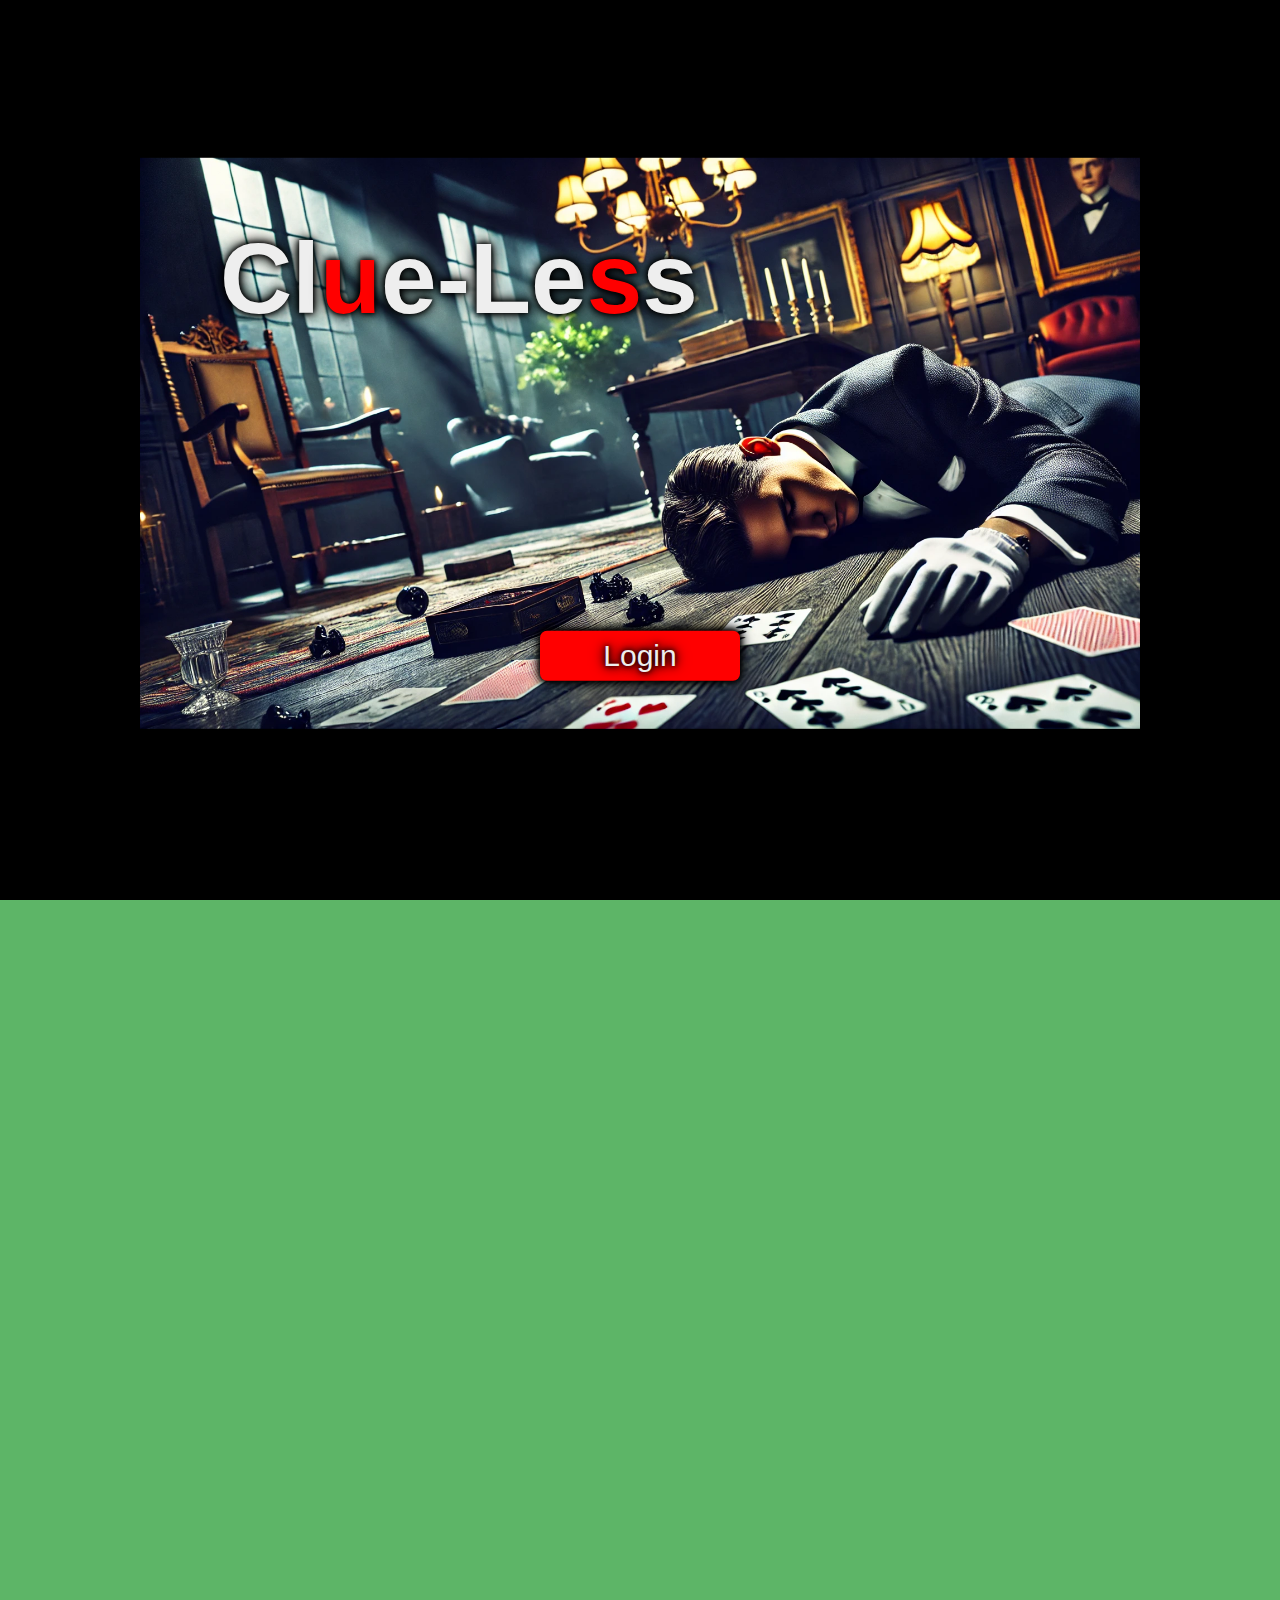
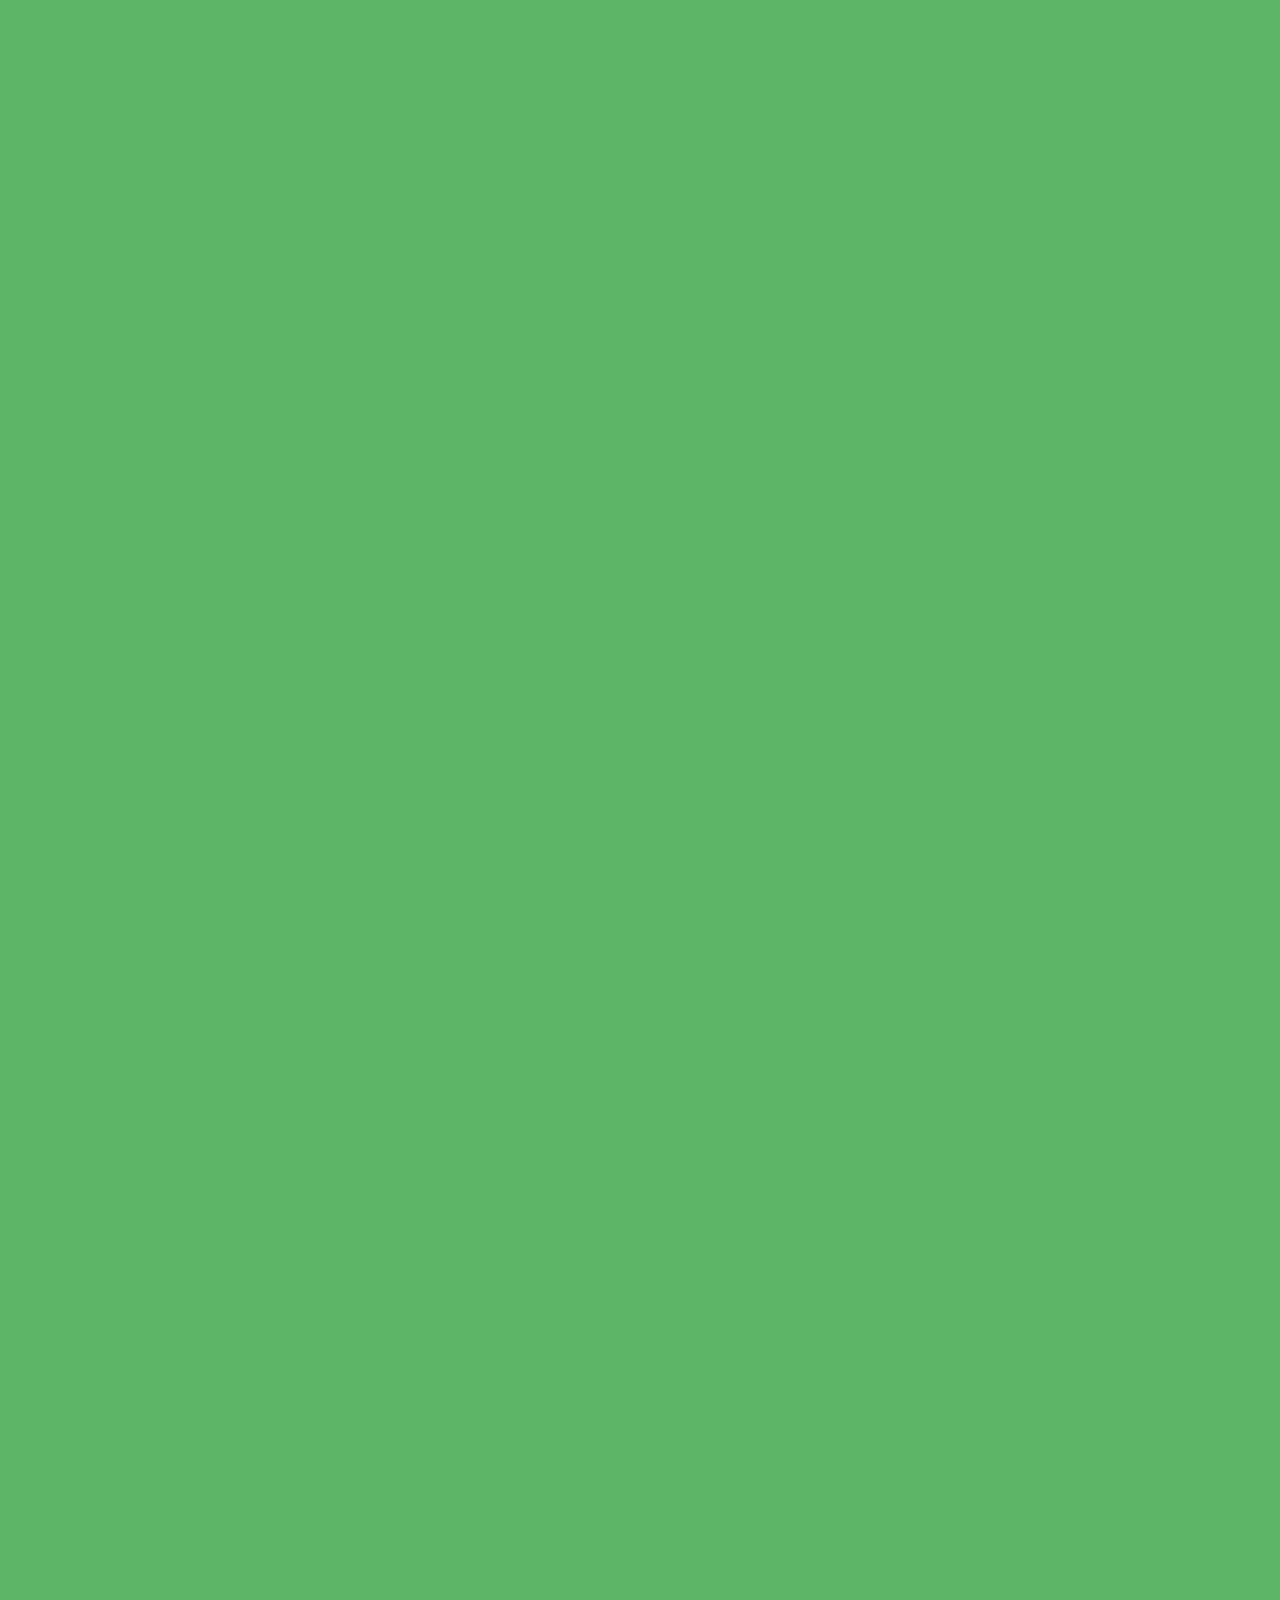
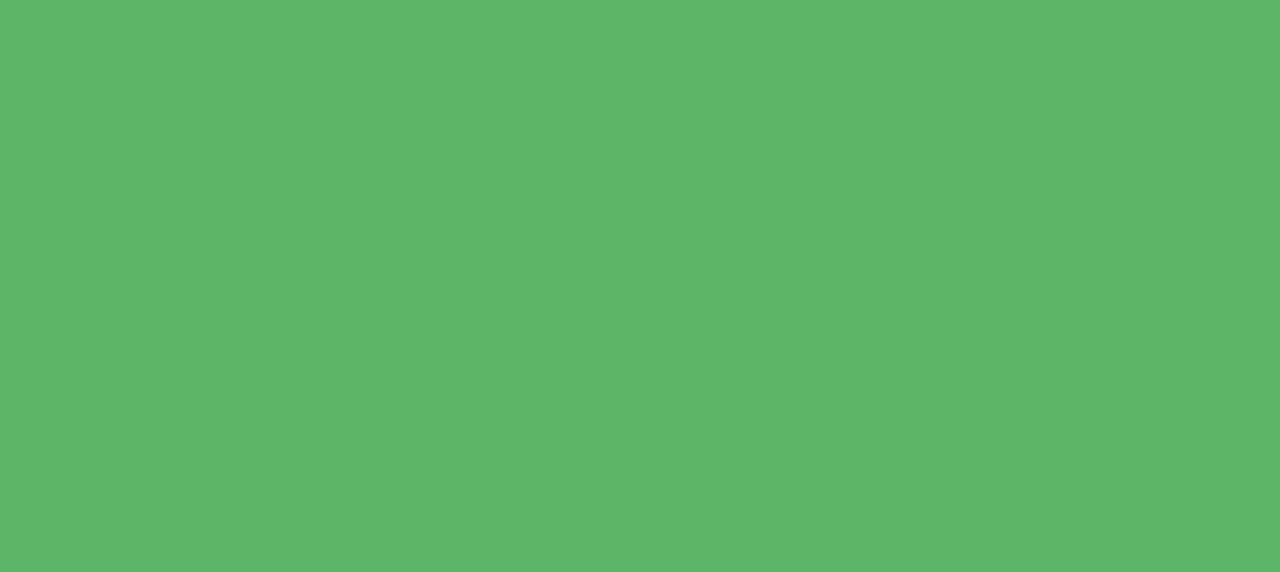
<file: [URL_FRONTEND]/index.html>
<!DOCTYPE html>
<html lang="en">
<head>
    <meta charset="UTF-8">
    <meta name="viewport" content="width=device-width, initial-scale=1.0">
    <title>Clue-Less</title>
    <link rel="stylesheet" href="map.css">
	<script src="scripts/jquery.js"></script>
</head>
<body>

	<div id="cl-board" class="cl-board">

		<!-- ACCUSATION POPUP -->
		<div id="cl-accusation-wrapper" class="cl-accusation-wrapper popup-wrapper hide">
			<div class="cl-accusation-inner popup-inner">
				<div class="popup-control popup-close" closes="#cl-accusation-wrapper"><img src="assets/control/close.png"></div>
				<h1>Accusation</h3>
				<hr />
				<p>So, detective, you're ready to make arrests??</p>
				<form type="submit" id="accusation-form">
					<table>
						<tr>
							<td>
								<input type="radio" id="accusation_who" name="accusation_who" value="mustard"><label for="accusation_who">Col. Mustard</label><br />
								<input type="radio" id="accusation_who" name="accusation_who" value="green"><label for="accusation_who">Mr. Green</label><br />
								<input type="radio" id="accusation_who" name="accusation_who" value="peacock"><label for="accusation_who">Mrs. Peacock</label><br />
								<input type="radio" id="accusation_who" name="accusation_who" value="scarlet"><label for="accusation_who">Mrs. Scarlet</label><br />
								<input type="radio" id="accusation_who" name="accusation_who" value="white"><label for="accusation_who">Mrs. White</label><br />
								<input type="radio" id="accusation_who" name="accusation_who" value="plum"><label for="accusation_who">Prof. Plum</label><br />
							</td>
							<td>
								<input type="radio" id="accusation_with" name="accusation_with" value="candlestick"><label for="accusation_with">Candlestick</label><br />
								<input type="radio" id="accusation_with" name="accusation_with" value="knife"><label for="accusation_with">Knife</label><br />
								<input type="radio" id="accusation_with" name="accusation_with" value="pipe"><label for="accusation_with">Lead Pipe</label><br />
								<input type="radio" id="accusation_with" name="accusation_with" value="revolver"><label for="accusation_with">Revolver</label><br />
								<input type="radio" id="accusation_with" name="accusation_with" value="rope"><label for="accusation_with">Rope</label><br />
								<input type="radio" id="accusation_with" name="accusation_with" value="wrench"><label for="accusation_with">Wrench</label><br />
							</td>
							<td>
								<input type="radio" id="accusation_where" name="accusation_where" value="ballroom"><label for="accusation_where">Ballroom</label><br />
								<input type="radio" id="accusation_where" name="accusation_where" value="billiards"><label for="accusation_where">Billard's Room</label><br />
								<input type="radio" id="accusation_where" name="accusation_where" value="conservatory"><label for="accusation_where">Conservatory</label><br />
								<input type="radio" id="accusation_where" name="accusation_where" value="dining"><label for="accusation_where">Dining Room</label><br />
								<input type="radio" id="accusation_where" name="accusation_where" value="hall"><label for="accusation_where">Hall</label><br />
								<input type="radio" id="accusation_where" name="accusation_where" value="kitchen"><label for="accusation_where">Kitchen</label><br />
								<input type="radio" id="accusation_where" name="accusation_where" value="library"><label for="accusation_where">Library</label><br />
								<input type="radio" id="accusation_where" name="accusation_where" value="lounge"><label for="accusation_where">Lounge</label><br />
								<input type="radio" id="accusation_where" name="accusation_where" value="study"><label for="accusation_where">Study</label><br />
							</td>
						<tr>
					</table>
					<input type="submit" id="make_accusation" class="popup-submit" name="make_accusation" value="Make Accusation">
				</form>
			</div>
			<div class="fog-overlay">&nbsp;</div>
		</div>

		<!-- CARDS POPUP -->
		<div id="cl-cards-wrapper" class="cl-cards-wrapper popup-wrapper hide">
			<div class="cl-disprove-inner popup-inner">
				<div class="popup-control popup-close" closes="#cl-cards-wrapper"><img src="assets/control/close.png"></div>
				<h1>Cards</h3>
				<hr />
				<p>Here is the evidence you've collected, Detective.  You know these people, items, and places were not involved in the murder.</p>

				<table class="tbl-center">
					<tr>
						<td>
							<span class="dealt_mustard hide">Col. Mustard<br /></span>
							<span class="dealt_green hide">Mr. Green<br /></span>
							<span class="dealt_peacock hide">Mrs. Peacock<br /></span>
							<span class="dealt_scarlet hide">Mrs. Scarlet<br /></span>
							<span class="dealt_white hide">Mrs. White<br /></span>
							<span class="dealt_plum hide">Prof. Plum<br /></span>
							<span class="dealt_candlestick hide">Candlestick<br /></span>
							<span class="dealt_knife hide">Knife<br /></span>
							<span class="dealt_pipe hide">Lead Pipe<br /></span>
							<span class="dealt_revolver hide">Revolver<br /></span>
							<span class="dealt_rope hide">Rope<br /></span>
							<span class="dealt_wrench hide">Wrench<br /></span>
							<span class="dealt_ballroom hide">Ballroom<br /></span>
							<span class="dealt_billiards hide">Billiards Room<br /></span>
							<span class="dealt_conservatory hide">Conservatory<br /></span>
							<span class="dealt_dining hide">Dining Room<br /></span>
							<span class="dealt_hall hide">Hall<br /></span>
							<span class="dealt_kitchen hide">Kitchen<br /></span>
							<span class="dealt_library hide">Library<br /></span>
							<span class="dealt_lounge hide">Lounge<br /></span>
							<span class="dealt_study hide">Study<br /></span>
						</td>
					<tr>
				</table>
				<input type="button" onclick="$('#cl-cards-wrapper').addClass('hide');" class="popup-submit" name="play_again" value="Hide Cards">
			</div>
			<div class="fog-overlay">&nbsp;</div>
		</div>

		<!-- CHARACTER SELECTION POPUP -->
		<div id="cl-character-selection-wrapper" class="cl-character-selection-wrapper popup-wrapper hide">
			<div class="cl-character-selection-inner popup-inner">
				<h1>Choose Your Character</h3>
				<hr />
				<table>
					<tr>
						<td class="select-character character-scarlet" bio=".character-bio-scarlet" char="scarlet"><image class="select-char-img border-scarlet" src="assets/chars/scarlet.png"><br />Ms. Scarlet</td>
						<td class="select-character character-plum" bio=".character-bio-plum" char="plum"><image class="select-char-img border-plum" src="assets/chars/plum.png"><br />Prof. Plum</td>
						<td class="select-character character-peacock" bio=".character-bio-peacock" char="peacock"><image class="select-char-img border-peacock" src="assets/chars/peacock.png"><br />Mrs. Peacock</td>
						<td class="select-character character-green" bio=".character-bio-green" char="green"><image class="select-char-img border-green" src="assets/chars/green.png"><br />Mr. Green</td>
						<td class="select-character character-mustard" bio=".character-bio-mustard" char="mustard"><image class="select-char-img border-mustard" src="assets/chars/mustard.png"><br />Col. Mustard</td>
						<td class="select-character character-white" bio=".character-bio-white" char="white"><image class="select-char-img border-white" src="assets/chars/white.png"><br />Mrs. White</td>
					</tr>
					<table>
						<tr>
							<td class="character-bio character-bio-scarlet hide border-scarlet" colspan="6">
								The sultry and enigmatic Ms. Scarlet had always been the talk of the town.
								By day, she was a high-society art dealer; by night, she indulged in a
								clandestine romance with Mr. Boddy. Their affair was a whirlwind of passion
								and secrecy, with stolen moments and hidden rendezvous. But Mrs. Scarlet
								wasn't just a temptress: she was ambitious. She had counted on Mr. Boddy
								to fund her gallery expansion. When he hesitated, citing his public ties
								to Mrs. White, she was furious. But did her frustration turn deadly? If not,
								Ms. Scarlet had every reason to want the truth uncovered. Clearing her
								name would restore her reputation, and perhaps even her business.
							</td>
							<td class="character-bio character-bio-plum hide border-plum" colspan="6">
								Professor Plum was a brilliant, if slightly scatterbrained, inventor whose
								latest creation had caught Mr. Boddy's eye. Boddy's investment was meant
								to be the breakthrough Plum had dreamed of: a device that would revolutionize
								renewable energy. But just as they began to celebrate, Plum discovered
								troubling news: Boddy had patented the invention in his own name. Furious
								and feeling betrayed, Plum had stormed into the mansion on the night of
								the murder, demanding answers. Did his anger lead to violence? If not,
								Plum needed to clear his name and reclaim his work. His entire career&#45;and
								the world-changing invention&#45;was at stake.
							</td>
							<td class="character-bio character-bio-peacock hide border-peacock" colspan="6">
								Mrs. Peacock was as sharp in the boardroom as she was dazzling at galas.
								An investor in Mr. Boddy's expansive empire, she had turned modest
								beginnings into unimaginable wealth. But while Mr. Boddy was charming, he
								was also reckless, and recent business missteps had jeopardized her
								investments. Her patience with his carelessness wore thin, particularly
								after he announced a risky venture she hadn't approved. The night of his
								death, Mrs. Peacock had demanded answers. Did their confrontation escalate?
								If not, she needed the killer found. Mr. Boddy's demise left her portfolio&#45;and
								her future&#45;in peril, and she wouldn't rest until she had secured both.
							</td>
							<td class="character-bio character-bio-green hide border-green" colspan="6">
								Mr. Green had been by Mr. Boddy's side through every business deal, every
								scandal, every triumph. They were a dynamic duo, complementing each other's
								strengths and covering each other's weaknesses. But while Mr. Green was loyal,
								he wasn't blind. He knew Mr. Boddy had been siphoning funds from their company
								to cover personal debts. Worse, Mr. Boddy's risky ventures were putting their
								reputation on the line. On the night of his murder, Mr. Green had confronted
								his old friend, vowing to take control of the business. Did that confrontation
								go too far? If not, Mr. Green needed the real killer exposed. His life's
								work&#45;and his future&#45;depended on it.
							</td>
							<td class="character-bio character-bio-mustard hide border-mustard" colspan="6">
								Col. Mustard and Mr. Boddy had been inseparable during their high school years,
								with a bond forged over pranks and shared ambitions. But five years ago,
								a mysterious argument had shattered their friendship, with Mustard vowing
								revenge. Only recently had they reconciled, or so it seemed. The Colonel had
								returned to the mansion for a weekend of cigars and old war stories, but
								beneath his jovial exterior lay lingering doubts. On the night of the murder,
								rumors swirled that Boddy had double-crossed him yet again. Did old wounds drive
								him to murder? If not, Mustard had to prove his innocence. He owed it to their
								shared past&#45;and his own honor&#45;to find the real killer.
							</td>
							<td class="character-bio character-bio-white hide border-white" colspan="6">
								Mrs. White was the epitome of grace and decorum, known to all as Mr. Boddy's
								loyal partner in life and philanthropy. The two had shared a sprawling estate
								for decades, hosting glamorous fundraisers and co-chairing numerous charities.
								But beneath her genteel demeanor simmered a quiet resentment. While Mrs. White
								loved Mr. Boddy deeply, she had long suspected his heart wasn't as devoted as
								his public persona suggested. Discovering whispers of his affair with Mrs. Scarlet
								stung worse than any betrayal she could imagine. Yet, Mrs. White's true motive
								wasn't revenge: it was justice. She needed the truth, not only to clear her
								name but to find out who would dare destroy the life she had built alongside him.
							</td>
						</tr>
				</table>
				<form type="submit" id="select-character-form">
					<input type="hidden" id="choose-character-key" name="choose-character-key">
					<input type="submit" class="choose-character-submit input-submit" id="choose-character-button" value="Choose Character" disabled>
				</form>
			</div>
			<div class="fog-overlay dark-overlay">&nbsp;</div>
		</div>

		<!-- DISPROVE POPUP -->
		<div id="cl-disprove-wrapper" class="cl-disprove-wrapper popup-wrapper hide">
			<div class="cl-disprove-inner popup-inner">
				<h1>Disprove</h3>
				<hr />
				<p>So what evidence would you like to show to prove him wrong?</p>
				<form type="submit" id="disprove-form">
					<table>
						<tr>
							<td>								
								<span class="disprove_mustard_wrapper disprove_wrapper"><input type="radio" id="disprove_mustard" class="disprove" name="evidence_who" value="mustard"><label for="disprove_who">Col. Mustard</label><br /></span>
								<span class="disprove_green_wrapper disprove_wrapper"><input type="radio" id="disprove_green" class="disprove" name="evidence_who" value="green"><label for="disprove_who">Mr. Green</label><br /></span>
								<span class="disprove_peakcock_wrapper disprove_wrapper"><input type="radio" id="disprove_peacock" class="disprove" name="evidence_who" value="peacock"><label for="disprove_who">Mrs. Peacock</label><br /></span>
								<span class="disprove_scarlet_wrapper disprove_wrapper"><input type="radio" id="disprove_scarlet" class="disprove" name="evidence_who" value="scarlet"><label for="disprove_who">Mrs. Scarlet</label><br /></span>
								<span class="disprove_white_wrapper disprove_wrapper"><input type="radio" id="disprove_white" class="disprove" name="evidence_who" value="white"><label for="disprove_who">Mrs. White</label><br /></span>
								<span class="disprove_plum_wrapper disprove_wrapper"><input type="radio" id="disprove_plum" class="disprove" name="evidence_who" value="plum"><label for="disprove_who">Prof. Plum</label><br /></span>
								<span class="disprove_candlestick_wrapper disprove_wrapper"><input type="radio" id="disprove_candlestick" class="disprove" name="evidence_with" value="candlestick"><label for="disprove_with">Candlestick</label><br /></span>
								<span class="disprove_knife_wrapper disprove_wrapper"><input type="radio" id="disprove_knife" class="disprove" name="evidence_with" value="knife"><label for="disprove_with">Knife</label><br /></span>
								<span class="disprove_pipe_wrapper disprove_wrapper"><input type="radio" id="disprove_pipe" class="disprove" name="evidence_with" value="pipe"><label for="disprove_with">Lead Pipe</label><br /></span>
								<span class="disprove_revolver_wrapper disprove_wrapper"><input type="radio" id="disprove_revolver" class="disprove" name="evidence_with" value="revolver"><label for="disprove_with">Revolver</label><br /></span>
								<span class="disprove_rope_wrapper disprove_wrapper"><input type="radio" id="disprove_rope" class="disprove" name="evidence_with" value="rope"><label for="disprove_with">Rope</label><br /></span>
								<span class="disprove_wrench_wrapper disprove_wrapper"><input type="radio" id="disprove_wrench" class="disprove" name="evidence_with" value="wrench"><label for="disprove_with">Wrench</label><br /></span>
								<span class="disprove_ballroom_wrapper disprove_wrapper"><input type="radio" id="disprove_ballroom" class="disprove" name="evidence_where" value="ballroom"><label for="disprove_where">Ballroom</label><br /></span>
								<span class="disprove_billiards_wrapper disprove_wrapper"><input type="radio" id="disprove_billiards" class="disprove" name="evidence_where" value="billiards"><label for="disprove_where">Billard's Room</label><br /></span>
								<span class="disprove_conservatory_wrapper disprove_wrapper"><input type="radio" id="disprove_conservatory" class="disprove" name="evidence_where" value="Conservatory"><label for="disprove_where">Conservatory</label><br /></span>
								<span class="disprove_dining_wrapper disprove_wrapper"><input type="radio" id="disprove_dining" class="disprove" name="evidence_where" value="dining"><label for="disprove_where">Dining Room</label><br /></span>
								<span class="disprove_hall_wrapper disprove_wrapper"><input type="radio" id="disprove_hall" class="disprove" name="evidence_where" value="hall"><label for="disprove_where">Hall</label><br /></span>
								<span class="disprove_kitched_wrapper disprove_wrapper"><input type="radio" id="disprove_kitchen" class="disprove" name="evidence_where" value="kitchen"><label for="disprove_where">Kitchen</label><br /></span>
								<span class="disprove_library_wrapper disprove_wrapper"><input type="radio" id="disprove_library" class="disprove" name="evidence_where" value="library"><label for="disprove_where">Library</label><br /></span>
								<span class="disprove_lounge_wrapper disprove_wrapper"><input type="radio" id="disprove_lounge" class="disprove" name="evidence_where" value="lounge"><label for="disprove_where">Lounge</label><br /></span>
								<span class="disprove_study_wrapper disprove_wrapper"><input type="radio" id="disprove_study" class="disprove" name="evidence_where" value="study"><label for="disprove_where">Study</label><br /></span>
							</td>
						<tr>
					</table>
					<input type="hidden" id="disprove-suggester">
					<input type="submit" id="disprove_submit" class="popup-submit" name="disprove_submit" value="Disprove">
					<p id="disprove-text" class="hide"></p>
				</form>
			</div>
			<div class="fog-overlay dark-overlay">&nbsp;</div>
		</div>

		<!-- DISPROVEN POPUP
		<div id="cl-disproven-wrapper" class="cl-disproven-wrapper popup-wrapper hide">
			<div class="cl-disproven-inner popup-inner">
				<div class="popup-control popup-close" closes="#cl-disproven-wrapper"><img src="assets/control/close.png"></div>
				<h1>New Evidence Emerges</h3>
				<hr />
				<p>Detective!  Your investigation is moving forward.  You've learned new evidence.</p>
				<p>##CHARACTER## has an alibi!</p>
				<p>There's compelling evidence that ##ROOM## was not the place of the murder!</p>
				<p>##WEAPON## was seen somewhere else at the time of the murder!</p>
			</div>
			<div class="fog-overlay">&nbsp;</div>
		</div> -->

		<!-- GAME IN PROGRESS POPUP -->
		<div id="cl-game-in-progress-wrapper" class="cl-game-in-progress-wrapper popup-wrapper hide">
			<div class="cl-game-in-progress-inner popup-inner">
				<div class="popup-control popup-close" closes="#cl-game-in-progress-wrapper"><img src="assets/control/close.png"></div>
				<h1>Investigation in Progress</h3>
				<hr />
				<p>You're too late to join this investigation, detective.  But you can join the next!</p>
			</div>
			<div class="fog-overlay">&nbsp;</div>
		</div>

		<!-- GOOD-SUGGESTION POPUP -->
		<div id="cl-good-suggestion-wrapper" class="cl-good-suggestion-wrapper popup-wrapper hide">
			<div class="cl-good-suggestion-inner popup-inner">
				<div class="popup-control popup-close" closes="#cl-good-suggestion-wrapper"><img src="assets/control/close.png"></div>
				<h1>Good Suggestion!</h3>
				<hr />
				<p>Detective!  You're onto something!  No one can prove you wrong!</p>
			</div>
			<div class="fog-overlay">&nbsp;</div>
		</div>

		<!-- JOIN GAME POPUP -->
		<div id="cl-join-game-wrapper" class="cl-join-game-wrapper popup-wrapper hide">
			<div class="cl-join-game-inner popup-inner">
				<div class="popup-control popup-close" closes="#cl-join-game-wrapper"><img src="assets/control/close.png"></div>
				<h1>Join Game</h3>
				<hr />
				<p>You're almost there! Ready to get your badge, detective?</p>
				<form id="join-game-form">
					<input type="submit" class="input-submit" id="join-game-button" value="Login">
				</form>
			</div>
			<div class="fog-overlay">&nbsp;</div>
		</div>

		<!-- LOADING POPUP -->
		<div id="loading" class="cl-loading-wrapper popup-wrapper">
			<div class="loader-mid">
				<img class="title-image" src="assets/title.png">
				<div class="title-text no-select">Cl<span class="red">u</span>e-Le<span class="red">s</span>s</div>
				<div id="login-popup-button" class="hide" onclick="$('#loading').addClass('hide'); $('#login-form-wrapper').removeClass('hide');">Login</div>
				<div class="loader-stripe">
					<div class="loader">
					</div>
				</div>
			</div>
			<div class="fog-overlay dark-overlay">&nbsp;</div>
		</div>

		<!-- LOGIN -->
		<div id="login-form-wrapper" class="cl-login-wrapper popup-wrapper hide">
			<div class="cl-good-suggestion-inner popup-inner">
				<h1>Login to Play</h3>
				<hr />
				<p>Welcome back detective! Before we let you<br />onto the crime scene, please show us your badge...</p>
				<div id="login-popup-error" class="error hide"></div>
				<form id="login-form">
					<table class="formless mt-10 block-center">
						<tr><td class="label">Username:</td><td><input type="text" class="text-input" id="login-username" value="test"></td></tr>
						<tr><td class="label">Password:</td><td><input type="password" class="text-input" id="login-password" value="elemental"></td></tr>
					</table>
					<input type="submit" class="input-submit" id="login-button" value="Login">
				</form>
				<p>[<a onclick="$('#login-form-wrapper').addClass('hide'); $('#register-form-wrapper').removeClass('hide');">Register</a>]</p>
			</div>
			<div class="fog-overlay dark-overlay">&nbsp;</div>
		</div>

        <!-- MOVE PLAYER TO SPACE -->
		<div id="cl-move-player-wrapper" class="cl-move-player-wrapper popup-wrapper hide">
			<div class="cl-move-player-inner popup-inner">
				<div class="popup-control popup-close" closes="#cl-move-player-wrapper"><img src="assets/control/close.png"></div>
				<h1>Move</h3>
				<hr />
				<p>So detective, which location should we investigate next?</p>
				<form id="move-player-form"></form>
				<table>
					<tr>
						<td>
                            <span class="move_ballroom hide"><input type="radio" id="move_to_where" name="move_to_where" value="ballroom"><label for="move_to_where">Ballroom</label></span><br />
							<span class="move_billiards hide"><input type="radio" id="move_to_where" name="move_to_where" value="billiards"><label for="move_to_where">Billard's Room</label></span><br />
							<span class="move_conservatory hide"><input type="radio" id="move_to_where" name="move_to_where" value="conservatory"><label for="move_to_where">Conservatory</label></span><br />
							<span class="move_dining hide"><input type="radio" id="move_to_where" name="move_to_where" value="dining"><label for="move_to_where">Dining Room</label></span><br />
							<span class="move_hall hide"><input type="radio" id="move_to_where" name="move_to_where" value="hall"><label for="move_to_where">Hall</label></span><br />
							<span class="move_kitchen hide"><input type="radio" id="move_to_where" name="move_to_where" value="kitchen"><label for="move_to_where">Kitchen</label></span><br />
							<span class="move_library hide"><input type="radio" id="move_to_where" name="move_to_where" value="library"><label for="move_to_where">Library</label></span><br />
							<span class="move_lounge hide"><input type="radio" id="move_to_where" name="move_to_where" value="lounge"><label for="move_to_where">Lounge</label></span><br />
							<span class="move_study hide"><input type="radio" id="move_to_where" name="move_to_where" value="study"><label for="move_to_where">Study</label></span><br />
						</td>
						<td>
							<span class="move_study-hall hide"><input type="radio" id="move_to_where" name="move_to_where" value="study-hall"><label for="move_to_where">study-hall</label></span><br />
							<span class="move_study-library hide"><input type="radio" id="move_to_where" name="move_to_where" value="study-library"><label for="move_to_where">study-library</label></span><br />
							<span class="move_hall-lounge hide"><input type="radio" id="move_to_where" name="move_to_where" value="hall-lounge"><label for="move_to_where">hall-lounge</label></span><br />
							<span class="move_hall-billiards hide"><input type="radio" id="move_to_where" name="move_to_where" value="hall-billiards"><label for="move_to_where">hall-billiards</label></span><br />
							<span class="move_lounge-dining hide"><input type="radio" id="move_to_where" name="move_to_where" value="lounge-dining"><label for="move_to_where">lounge-dining</label></span><br />
							<span class="move_library-billiards hide"><input type="radio" id="move_to_where" name="move_to_where" value="library-billiards"><label for="move_to_where">library-billiards</label></span><br />
							<span class="move_billiards-dining hide"><input type="radio" id="move_to_where" name="move_to_where" value="billiards-dining"><label for="move_to_where">billiards-dining</label></span><br />
							<span class="move_library-conservatory hide"><input type="radio" id="move_to_where" name="move_to_where" value="library-conservatory"><label for="move_to_where">library-conservatory</label></span><br />
							<span class="move_billiards-ballroom hide"><input type="radio" id="move_to_where" name="move_to_where" value="billiards-ballroom"><label for="move_to_where">billiards-ballroom</label></span><br />
							<span class="move_dining-kitchen hide"><input type="radio" id="move_to_where" name="move_to_where" value="dining-kitchen"><label for="move_to_where">dining-kitchen</label></span><br />
							<span class="move_conservatory-ballroom hide"><input type="radio" id="move_to_where" name="move_to_where" value="conservatory-ballroom"><label for="move_to_where">conservatory-ballroom</label></span><br />
							<span class="move_ballroom-kitchen hide"><input type="radio" id="move_to_where" name="move_to_where" value="ballroom-kitchen"><label for="move_to_where">ballroom-kitchen</label></span><br />
						</td>
					<tr>
				</table>
				<input type="submit" id="move_to_space" class="popup-submit" name="move_to_space" value="Move Token to Space">
				</form>
			</div>
			<div class="fog-overlay">&nbsp;</div>
		</div>

		<!-- MOVE TOKEN TO HALLWAY -->
		<div id="cl-move-token-to-hallway-wrapper" class="cl-move-token-to-hallway-wrapper popup-wrapper hide">
			<div class="cl-move-token-to-hallway-inner popup-inner">
				<div class="popup-control popup-close" closes="#cl-move-token-to-hallway-wrapper"><img src="assets/control/close.png"></div>
				<h1>Move Token to Hallway</h3>
				<hr />
				<p>This is an admin function to demonstrate this functionality of the frontend is working.</p>
				<table>
					<tr>
						<td>
							<input type="radio" id="token_to_move" name="token_to_move" value="mustard"><label for="token_to_move">Col. Mustard</label><br />
							<input type="radio" id="token_to_move" name="token_to_move" value="green"><label for="token_to_move">Mr. Green</label><br />
							<input type="radio" id="token_to_move" name="token_to_move" value="peacock"><label for="token_to_move">Mrs. Peacock</label><br />
							<input type="radio" id="token_to_move" name="token_to_move" value="scarlet"><label for="token_to_move">Mrs. Scarlet</label><br />
							<input type="radio" id="token_to_move" name="token_to_move" value="white"><label for="token_to_move">Mrs. White</label><br />
							<input type="radio" id="token_to_move" name="token_to_move" value="plum"><label for="token_to_move">Prof. Plum</label><br />
						</td>
						<td>
							<input type="radio" id="move_to_where" name="move_to_where" value="study-hall"><label for="move_to_where">study-hall</label><br />
							<input type="radio" id="move_to_where" name="move_to_where" value="study-library"><label for="move_to_where">study-library</label><br />
							<input type="radio" id="move_to_where" name="move_to_where" value="hall-lounge"><label for="move_to_where">hall-lounge</label><br />
							<input type="radio" id="move_to_where" name="move_to_where" value="hall-billiards"><label for="move_to_where">hall-billiards</label><br />
							<input type="radio" id="move_to_where" name="move_to_where" value="lounge-dining"><label for="move_to_where">lounge-dining</label><br />
							<input type="radio" id="move_to_where" name="move_to_where" value="library-billiards"><label for="move_to_where">library-billiards</label><br />
							<input type="radio" id="move_to_where" name="move_to_where" value="billiards-dining"><label for="move_to_where">billiards-dining</label><br />
							<input type="radio" id="move_to_where" name="move_to_where" value="library-conservatory"><label for="move_to_where">library-conservatory</label><br />
							<input type="radio" id="move_to_where" name="move_to_where" value="billiards-ballroom"><label for="move_to_where">billiards-ballroom</label><br />
							<input type="radio" id="move_to_where" name="move_to_where" value="dining-kitchen"><label for="move_to_where">dining-kitchen</label><br />
							<input type="radio" id="move_to_where" name="move_to_where" value="conservatory-ballroom"><label for="move_to_where">conservatory-ballroom</label><br />
							<input type="radio" id="move_to_where" name="move_to_where" value="ballroom-kitchen"><label for="move_to_where">ballroom-kitchen</label><br />
						</td>
					<tr>
				</table>
				<input type="submit" id="move_to_hallway" class="popup-submit" name="move_to_hallway" value="Move Token to Hallway">
			</div>
			<div class="fog-overlay">&nbsp;</div>
		</div>

		<!-- MOVE TOKEN TO ROOM -->
		<div id="cl-move-token-to-room-wrapper" class="cl-move-token-to-room-wrapper popup-wrapper hide">
			<div class="cl-move-token-to-room-inner popup-inner">
				<div class="popup-control popup-close" closes="#cl-move-token-to-room-wrapper"><img src="assets/control/close.png"></div>
				<h1>Move Token to Room</h3>
				<hr />
				<p>This is an admin function to demonstrate this functionality of the frontend is working.</p>
				<table>
					<tr>
						<td>
							<input type="radio" id="token_to_move" name="token_to_move" value="candlestick"><label for="token_to_move">Candlestick</label><br />
							<input type="radio" id="token_to_move" name="token_to_move" value="mustard"><label for="token_to_move">Col. Mustard</label><br />
							<input type="radio" id="token_to_move" name="token_to_move" value="knife"><label for="token_to_move">Knife</label><br />
							<input type="radio" id="token_to_move" name="token_to_move" value="pipe"><label for="token_to_move">Lead Pipe</label><br />
							<input type="radio" id="token_to_move" name="token_to_move" value="green"><label for="token_to_move">Mr. Green</label><br />
							<input type="radio" id="token_to_move" name="token_to_move" value="peacock"><label for="token_to_move">Mrs. Peacock</label><br />
							<input type="radio" id="token_to_move" name="token_to_move" value="scarlet"><label for="token_to_move">Mrs. Scarlet</label><br />
							<input type="radio" id="token_to_move" name="token_to_move" value="white"><label for="token_to_move">Mrs. White</label><br />
							<input type="radio" id="token_to_move" name="token_to_move" value="plum"><label for="token_to_move">Prof. Plum</label><br />
							<input type="radio" id="token_to_move" name="token_to_move" value="revolver"><label for="token_to_move">Revolver</label><br />
							<input type="radio" id="token_to_move" name="token_to_move" value="rope"><label for="token_to_move">Rope</label><br />
							<input type="radio" id="token_to_move" name="token_to_move" value="wrench"><label for="token_to_move">Wrench</label><br />
						</td>
						<td>
							<input type="radio" id="move_to_where" name="move_to_where" value="ballroom"><label for="move_to_where">Ballroom</label><br />
							<input type="radio" id="move_to_where" name="move_to_where" value="billiards"><label for="move_to_where">Billard's Room</label><br />
							<input type="radio" id="move_to_where" name="move_to_where" value="Conservatory"><label for="move_to_where">Conservatory</label><br />
							<input type="radio" id="move_to_where" name="move_to_where" value="dining"><label for="move_to_where">Dining Room</label><br />
							<input type="radio" id="move_to_where" name="move_to_where" value="hall"><label for="move_to_where">Hall</label><br />
							<input type="radio" id="move_to_where" name="move_to_where" value="kitchen"><label for="move_to_where">Kitchen</label><br />
							<input type="radio" id="move_to_where" name="move_to_where" value="library"><label for="move_to_where">Library</label><br />
							<input type="radio" id="move_to_where" name="move_to_where" value="lounge"><label for="move_to_where">Lounge</label><br />
							<input type="radio" id="move_to_where" name="move_to_where" value="study"><label for="move_to_where">Study</label><br />
						</td>
					<tr>
				</table>
				<input type="submit" id="move_to_room" class="popup-submit" name="move_to_room" value="Move Token to Room">
			</div>
			<div class="fog-overlay">&nbsp;</div>
		</div>

		<!-- NOTIFICATION POPUP -->
		<div id="cl-notification-wrapper" class="cl-notification-wrapper popup-wrapper hide">
			<div class="cl-notification-inner popup-inner">
				<div class="popup-control popup-close" closes="#cl-notification-wrapper"><img src="assets/control/close.png"></div>
				<h1 id="notification-title">Notification</h3>
				<hr />
				<p id="notification-message"></p>
				<input type="button" onclick="$('#cl-notification-wrapper').addClass('hide');" class="popup-submit" name="play_again" value="Close">
			</div>
			<div class="fog-overlay dark-overlay">&nbsp;</div>
		</div>

		<!-- REGISTER -->
		<div id="register-form-wrapper" class="cl-register-wrapper popup-wrapper hide">
			<div class="cl-good-suggestion-inner popup-inner">
				<h1>Register a New Account</h3>
				<hr />
				<p>Ahh, straight out from the academy, I see.<br />Pass me your credentials, and I'll issue you a badge.</p>
				<div id="register-popup-error" class="error hide"></div>
				<form id="register-form">
					<table class="formless mt-10 block-center">
						<tr><td class="label">Username:</td><td><input type="text" class="text-input" id="register-username"></td></tr>
						<tr><td class="label">Password:</td><td><input type="password" class="text-input" id="register-password"></td></tr>
						<tr><td class="label">(Confirm):</td><td><input type="password" class="text-input" id="register-confirm"></td></tr>
					</table>
					<input type="submit" class="input-submit" id="register-button" value="Register">
				</form>
				<p>[<a onclick="$('#register-form-wrapper').addClass('hide'); $('#login-form-wrapper').removeClass('hide');">Back to Login</a>]</p>
			</div>
			<div class="fog-overlay dark-overlay">&nbsp;</div>
		</div>

		<!-- START LOBBY POPUP -->
		<div id="cl-start-lobby-wrapper" class="cl-start-lobby-wrapper popup-wrapper hide">
			<div class="cl-start-lobby-inner popup-inner">
				<div class="popup-control popup-close" closes="#cl-start-lobby-wrapper"><img src="assets/control/close.png"></div>
				<h1>Start Lobby</h3>
				<hr />
				<p>All, hello there ##DETECTIVE##!  Once the other detectives join us, we can start the investigation.</p>
				<input type="submit" id="start_game" class="popup-submit" name="start_game" value="Start Game">
				<input type="submit" id="change_detective" class="popup-submit" name="change_detective" value="Change Detective">
			</div>
			<div class="fog-overlay">&nbsp;</div>
		</div>

		<!-- SUGGESTION POPUP -->
		<div id="cl-suggestion-wrapper" class="cl-suggestion-wrapper popup-wrapper hide">
			<div class="cl-suggestion-inner popup-inner">
				<div class="popup-control popup-close" closes="#cl-suggestion-wrapper"><img src="assets/control/close.png"></div>
				<h1>Suggestion</h3>
				<hr />
				<p>What is your theory, detective?</p>
				<form type="submit" id="suggestion-form">
				<table>
					<tr>
						<td>
							<input type="radio" id="suggestion_who" name="suggestion_who" value="mustard"><label for="suggestion_who">Col. Mustard</label><br />
							<input type="radio" id="suggestion_who" name="suggestion_who" value="green"><label for="suggestion_who">Mr. Green</label><br />
							<input type="radio" id="suggestion_who" name="suggestion_who" value="peacock"><label for="suggestion_who">Mrs. Peacock</label><br />
							<input type="radio" id="suggestion_who" name="suggestion_who" value="scarlet"><label for="suggestion_who">Mrs. Scarlet</label><br />
							<input type="radio" id="suggestion_who" name="suggestion_who" value="white"><label for="suggestion_who">Mrs. White</label><br />
							<input type="radio" id="suggestion_who" name="suggestion_who" value="plum"><label for="suggestion_who">Prof. Plum</label><br />
						</td>
						<td>
							<input type="radio" id="suggestion_with" name="suggestion_with" value="candlestick"><label for="suggestion_with">Candlestick</label><br />
							<input type="radio" id="suggestion_with" name="suggestion_with" value="knife"><label for="suggestion_with">Knife</label><br />
							<input type="radio" id="suggestion_with" name="suggestion_with" value="pipe"><label for="suggestion_with">Lead Pipe</label><br />
							<input type="radio" id="suggestion_with" name="suggestion_with" value="revolver"><label for="suggestion_with">Revolver</label><br />
							<input type="radio" id="suggestion_with" name="suggestion_with" value="rope"><label for="suggestion_with">Rope</label><br />
							<input type="radio" id="suggestion_with" name="suggestion_with" value="wrench"><label for="suggestion_with">Wrench</label><br />
						</td>
					<tr>
				</table>
				<p>in <span id="suggestion_room">##ROOM##</span>.</p>
				<input type="submit" id="make_suggestion" class="popup-submit mt-10" name="make_suggestion" value="Make Suggestion">
				</form>
			</div>
			<div class="fog-overlay">&nbsp;</div>
		</div>

		<!-- TEST COMMAND POPUP -->
		<div id="cl-test-command-wrapper" class="cl-test-command-wrapper popup-wrapper hide">
			<div class="cl-test-command-inner popup-inner">
				<div class="popup-control popup-close" closes="#cl-test-command-wrapper"><img src="assets/control/close.png"></div>
				<h1>Send command to backend</h3>
				<hr />
				<p>Command:</p>
				<input type="text" id="command-to-backend"><br />
				<input type="submit" id="command-to-backend-submit" value="Make Suggestion">
			</div>
			<div class="fog-overlay">&nbsp;</div>
		</div>

		<!-- WAITING FOR NEXT GAME -->
		<div id="cl-waiting-for-next-game-wrapper" class="cl-waiting-for-next-game-wrapper popup-wrapper hide">
			<div class="cl-waiting-for-next-game-inner popup-inner">
				<h1>Waiting for next game.</h3>
				<hr />
				<p>There is already a case being resolved.  Wait for the next game!  You'll automatically be taken to character selection when it starts.</p>
			</div>
			<div class="fog-overlay dark-overlay">&nbsp;</div>
		</div>

		<!-- WAITING TO START -->
		<div id="waiting-to-start" class="cl-waiting-to-start-wrapper popup-wrapper hide">
			<div class="waiting-to-start-mid">
				<img id="teaser-image" url_pattern="assets/teasers/teaser[[NUM]].png">
				<div id="teaser-text" class="no-select">Cl<span class="red">u</span>e-Le<span class="red">s</span>s</div>
				<div id="start-game-popup-button" class="hide">Start Game</div>
				<image class="waiting-to-start-character-img" url_pattern="assets/teasers/teaser[[NUM]].png" />
				<div class="infopanel-stripe">
					<table id="waiting-to-start-infopanel">
						<tr>
							<td>
								Picked: <span id="characters-picked"></span>
							</td>
							<td>
								To Pick: <span id="number-still-picking"></span>
							</td>
						</tr>
					</table>
				</div>
				<form id="start-game-form">
					<input type="submit" class="input-submit" id="start-game-button" value="Start Game">
				</form>
			</div>
			<div class="fog-overlay dark-overlay">&nbsp;</div>
		</div>

		<!-- ACTION INVALID POPUP -->
		<div id="cl-action-invalid-wrapper" class="cl-action-invalid-wrapper popup-wrapper hide">
			<div class="cl-actions-invalid-inner popup-inner">
				<div class="popup-control popup-close" closes="#cl-action-invalid-wrapper"><img src="assets/control/close.png"></div>
				<h1>Invalid Action Selected</h3>
				<hr />
				<p>What's that detective? You know better than that. You can't perform that action right now.</p>
			</div>
			<div class="fog-overlay">&nbsp;</div>
		</div>

		<!-- WAITING TO DISPROVE POPUP -->
		<div id="cl-waiting-for-disprove-wrapper" class="cl-waiting-for-disprove-wrapper popup-wrapper hide">
			<div class="cl-waiting-for-disprove-inner popup-inner">
				<div class="popup-control popup-close" closes="#cl-waiting-for-disprove-wrapper"><img src="assets/control/close.png"></div>
				<h1 id="waiting-for-disprove-title">Cannot Disprove</h3>
				<hr />
				<p id="waiting-for-disprove-text">Looks like we're still missing needed evidence, detective. We can't disprove the suggestion as it currently stands.</p>
			</div>
			<div class="fog-overlay">&nbsp;</div>
		</div>

		<!-- DISPROVEN POPUP -->
		<div id="cl-disproven-wrapper" class="cl-disproven-wrapper popup-wrapper hide">
			<div class="cl-disproven-wrapper popup-inner">
				<div class="popup-control popup-close" closes="#cl-disproven-wrapper"><img src="assets/control/close.png"></div>
				<h1>You've been disproved!</h3>
				<hr />
				<p><span class="disprover-provided"></span> has provided the following crucial evidence: <span class="disprove-evidence"></span></p>
			</div>
			<div class="fog-overlay">&nbsp;</div>
		</div>

		<!-- CROSSOUT ITEMS POPUP -->
		<div id="cl-crossout-items-wrapper" class="cl-crossout-items-wrapper popup-wrapper hide">
			<div class="cl-crossout-items-wrapper popup-inner">
				<div class="popup-control popup-close" closes="#cl-crossout-items-wrapper"><img src="assets/control/close.png"></div>
				<h1>Crossout Items (Admin Function)</h3>
				<hr />
				<button onclick="cross_out('mustard')">Cross out Mustard</button><br />
				<button onclick="cross_out('plum')">Cross out Plum</button><br />
				<button onclick="cross_out('green')">Cross out Green</button><br />
				<button onclick="cross_out('peacock')">Cross out Peacock</button><br />
				<button onclick="cross_out('scarlet')">Cross out Scarlet</button><br />
				<button onclick="cross_out('white')">Cross out White</button><br />
				<br />
				<button onclick="cross_out('knife')">Cross out Knife</button><br />
				<button onclick="cross_out('candlestick')">Cross out Candlestick</button><br />
				<button onclick="cross_out('revolver')">Cross out Revolver</button><br />
				<button onclick="cross_out('rope')">Cross out Rope</button><br />
				<button onclick="cross_out('pipe')">Cross out Lead Pipe</button><br />
				<button onclick="cross_out('wrench')">Cross out Wrench</button><br />
				<br />
				<button onclick="cross_out('hall')">Cross out Hall</button><br />
				<button onclick="cross_out('lounge')">Cross out Lounge</button><br />
				<button onclick="cross_out('dining')">Cross out Dining Room</button><br />
				<button onclick="cross_out('kitchen')">Cross out Kitchen</button><br />
				<button onclick="cross_out('ballroom')">Cross out Ballroom</button><br />
				<button onclick="cross_out('conservatory')">Cross out Conservatory</button><br />
				<button onclick="cross_out('billiards')">Cross out Billiard Room</button><br />
				<button onclick="cross_out('library')">Cross out Library</button><br />
				<button onclick="cross_out('study')">Cross out Study</button><br />
			</div>
			<div class="fog-overlay">&nbsp;</div>
		</div>

		<canvas id="glCanvas" class="cl-canvas" width="600" height="600"></canvas>
		<script>
			// DECLARE GAME VARS
			var game_started;
			var your_username;
			var your_turn = false;
			var starting_place = null;
			var suggestion_this_turn = false;
			var pulled_by_suggestion = false;
			var your_character = false;
			var unavailable_characters = [];
			var selected_character;
            var current_location;
			var django_channel_name;
			var NUMBER_TEASERS = 6;
		</script>
		<script src="map.js"></script>
	</div>
	<div class="cl-panel">
		<!-- <div id="chat-window"></div> -->
		<div id="admin-buttons" class="">
			<h1 id="character_name"></h1>
			<div id="someone-elses-turn" class="hide"><span class="players-turn-inner"></span>'s Turn<br />
				<input type="button" onclick="sendMessageToBackend(socket, `showDealtCards ${your_character}`);" class="popup-submit" name="chosen_action" value="Show Cards">
			</div>
			<div id="your-turn-menu">Your Turn<br />
				<input type="button" onclick="sendMessageToBackend(socket, `showDealtCards ${your_character}`);" class="popup-submit" name="chosen_action" value="Show Cards">
				<input type="button" id="selected_suggestion" onclick="triggerSuggestionPopup()" class="popup-submit hide" name="chosen_action" value="Suggestion">
				<input type="button" id="selected_accusation" onclick="$('#cl-accusation-wrapper').removeClass('hide');" class="popup-submit hide" name="chosen_action" value="Accusation">
				<input type="button" id="end_turn_action" onclick="endTurn()" class="popup-submit" name="chosen_action" value="End Turn">
			</div>
			<!-- <div>---</div>
			<button onclick="$('#cl-accusation-wrapper').removeClass('hide');">Accusation Popup</button><br />
			<button onclick="$('#cl-bad-accusation-wrapper').removeClass('hide');">Bad Accusation Popup</button><br />
			<button onclick="$('#cl-cards-wrapper').removeClass('hide');">Cards Popup</button><br />
			<button onclick="$('#cl-character-selection-wrapper').removeClass('hide');">Character Selection Popup</button><br />
			<button onclick="$('#cl-disprove-wrapper').removeClass('hide');">Disprove Popup</button><br />
			<button onclick="$('#cl-disproven-wrapper').removeClass('hide');">Disproven Popup</button><br />
			<button onclick="$('#cl-game-in-progress-wrapper').removeClass('hide');">Game in Progress Popup</button><br />
			<button onclick="$('#cl-good-suggestion-wrapper').removeClass('hide');">Good Suggestion Popup</button><br />
			<button onclick="$('#cl-lose-wrapper').removeClass('hide');">Lose Popup</button><br />
			<button onclick="$('#cl-move-token-to-hallway-wrapper').removeClass('hide');">Move Token to Hallway</button><br />
			<button onclick="$('#cl-move-token-to-room-wrapper').removeClass('hide');">Move Token to Room</button><br />
			<button onclick="$('#cl-start-lobby-wrapper').removeClass('hide');">Start Lobby Popup</button><br />
			<button onclick="$('#cl-suggestion-wrapper').removeClass('hide');">Suggestion Popup</button><br />
			<button onclick="$('#cl-test-command-wrapper').removeClass('hide');">Test Command Popup</button><br />
			<button onclick="$('#cl-win-wrapper').removeClass('hide');">Win Popup</button><br />
			<button onclick="$('#cl-actions-wrapper').removeClass('hide');">Available Actions</button><br />
			<button onclick="$('#cl-action-invalid-wrapper').removeClass('hide');">Action Invalid</button><br />
			<button onclick="$('#cl-cannot-disprove-wrapper').removeClass('hide');">Cannot Disprove</button><br />
			<button onclick="$('#cl-move-player-wrapper').removeClass('hide');">Move Player to Space</button><br />
			<button onclick="hide_half_players(); $('#spiral_notepad').removeClass('spiral_notepad'); $('#spiral_notepad').addClass('spiral_notepad_half');">Hide half of players</button><br />
			<button onclick="show_full_players(); $('#spiral_notepad').removeClass('spiral_notepad_half'); $('#spiral_notepad').addClass('spiral_notepad');">Show full players</button><br />
			<button onclick="$('#cl-crossout-items-wrapper').removeClass('hide');">Cross out Items</button><br />
			<div>---</div>
			<button id="allow-map-interact" onclick="$('#disallow-map-interact').removeClass('hide'); $('#allow-map-interact').addClass('hide'); your_turn = true;">Set "Your Turn"</button>
			<button id="disallow-map-interact" class="hide" onclick="$('#allow-map-interact').removeClass('hide'); $('#disallow-map-interact').addClass('hide'); your_turn = false;">Set "Not Your Turn"</button><br />
			<button id="enforce-valid-character-move" onclick="$('#no-enforce-valid-character-move').removeClass('hide'); $('#enforce-valid-character-move').addClass('hide'); enforce_valid_character_move = true;">Enforce Valid Character Move</button>
			<button id="no-enforce-valid-character-move" class="hide" onclick="$('#enforce-valid-character-move').removeClass('hide'); $('#no-enforce-valid-character-move').addClass('hide'); enforce_valid_character_move = false;">Do Not Enforce Valid Character Move</button><br />
			<button id="open-loading-window" onclick="$('#loading').removeClass('hide');">Open Loading Popup</button><br />
			<button id="close-loading-window" onclick="$('#loading').addClass('hide');">Close Loading Popup</button><br /> -->
		</div>
	</div>

	<!-- DETECTIVE'S NOTEBOOK -->
	<script>
	function hide_half_players() {
		$('#p6').addClass('hide');
		$('.p6').removeClass('multi-checkbox');
		$('.p6').addClass('hide');
		$('.p6-td').addClass('hide-with-bg');
		$('#p5').addClass('hide');
		$('.p5').removeClass('multi-checkbox');
		$('.p5').addClass('hide');
		$('.p5-td').addClass('hide-with-bg');
		$('#p4').addClass('hide');
		$('.p4').removeClass('multi-checkbox');
		$('.p4').addClass('hide');
		$('.p4-td').addClass('hide-with-bg');
	}
	function show_full_players() {
		$('#p6').removeClass('hide');
		$('.p6').addClass('multi-checkbox');
		$('.p6').removeClass('hide');
		$('.p6-td').removeClass('hide-with-bg');
		$('#p5').removeClass('hide');
		$('.p5').addClass('multi-checkbox');
		$('.p5').removeClass('hide');
		$('.p5-td').removeClass('hide-with-bg');
		$('#p4').removeClass('hide');
		$('.p4').addClass('multi-checkbox');
		$('.p4').removeClass('hide');
		$('.p4-td').removeClass('hide-with-bg');
	}

	</script>
	<div id="cl-notebook" class="cl-notebook" style="height: 100vh">
		<div id="notebook">
			<table cellpadding=0 cellspacing=0 style="padding: 0; border-spacing: 0; border: 0; background-color: white" style="background-color:white">
				<tr>
					<td id="spiral_notepad" class="spiral_notepad"></td>
				</tr>
			</table>
			<table cellpadding=0 cellspacing=0 style="padding: 0; border-spacing: 0; border: 0; background-color: white" style="background-color:white">
				<tr>
					<td width="10"></td>
					<td width="210"></td>
					<td width="10"></td>
					<td>
						<table cellpadding=0 cellspacing=0 style="padding: 0; border-spacing: 0; border: 0;">
							<tr>
								<td width="70"></td>
								<td width="70"></td>
								<td width="70"></td>
								<td height="20" width="70" class="p4-td"></td>
								<td width="70" class="p5-td"></td>
								<td width="70" class="p6-td"></td>
							</tr>
						</table>
					</td>
					<td width="15" class="p6-td"></td>
				</tr>
				<tr>
					<td width="10"></td>
					<td width="210"></td>
					<td width="10"></td>
					<td>
						<table cellpadding=0 cellspacing=0 style="padding: 0; border-spacing: 0; border: 0;">
							<tr>
								<td height="10" width="70"><input id="p1" type="text" style="width: 60px" value=" P1"></td>
								<td height="10" width="70"><input id="p2" type="text" style="width: 60px" value=" P2"></td>
								<td height="10" width="70"><input id="p3" type="text" style="width: 60px" value=" P3"></td>
								<td height="10" width="70" class="p4-td"><input id="p4" type="text" style="width: 60px" value=" P4"></td>
								<td height="10" width="70" class="p5-td"><input id="p5" type="text" style="width: 60px" value=" P5"></td>
								<td height="10" width="70" class="p6-td"><input id="p6" type="text" style="width: 60px" value=" P6"></td>
							</tr>
						</table>
					</td>
					<td width="15" class="p6-td"></td>
				</tr>
				<tr>
					<td width="10"></td>
					<td height="50" width="210"><b>Suspects</b></td>
					<td width="10"></td>
					<td>
						<table cellpadding=0 cellspacing=0 style="padding: 0; border-spacing: 0; border: 0;">
							<tr>
								<td width="70"></td>
								<td width="70"></td>
								<td width="70"></td>
								<td height="50" width="70" class="p4-td"></td>
								<td width="70" class="p5-td"></td>
								<td width="70" class="p6-td"></td>
							</tr>
						</table>
					</td>
					<td width="15" class="p6-td"></td>
				</tr>
				<tr>
					<td width="10"></td>
					<td width="210"> &nbsp; Mustard</td>
					<td width="10"></td>
					<td>
						<table cellpadding=0 cellspacing=0 style="padding: 0; border-spacing: 0; border: 0;">
							<tr>
								<td height="20" width="70"><input id="p1-checkbox" type="button" class="multi-checkbox p1 mustard" value="&#x2B1C;" /></td>
								<td height="20" width="70"><input id="p2-checkbox" type="button" class="multi-checkbox p2 mustard" value="&#x2B1C;" /></td>
								<td height="20" width="70"><input id="p3-checkbox" type="button" class="multi-checkbox p3 mustard" value="&#x2B1C;" /></td>
								<td height="20" width="70" class="p4-td"><input id="p4-checkbox" type="button" class="multi-checkbox p4 mustard" value="&#x2B1C;" /></td>
								<td height="20" width="70" class="p5-td"><input id="p5-checkbox" type="button" class="multi-checkbox p5 mustard" value="&#x2B1C;" /></td>
								<td height="20" width="70" class="p6-td"><input id="p6-checkbox" type="button" class="multi-checkbox p6 mustard" value="&#x2B1C;" /></td>
							</tr>
						</table>
					</td>
					<td width="15" class="p6-td"></td>
				</tr>
				<tr>
					<td width="10"></td>
					<td width="210"> &nbsp; Plum</td>
					<td width="10"></td>
					<td>
						<table cellpadding=0 cellspacing=0 style="padding: 0; border-spacing: 0; border: 0;">
							<tr>
								<td height="20" width="70"><input id="p1-checkbox" type="button" class="multi-checkbox p1 plum" value="&#x2B1C;" /></td>
								<td height="20" width="70"><input id="p2-checkbox" type="button" class="multi-checkbox p2 plum" value="&#x2B1C;" /></td>
								<td height="20" width="70"><input id="p3-checkbox" type="button" class="multi-checkbox p3 plum" value="&#x2B1C;" /></td>
								<td height="20" width="70" class="p4-td"><input id="p4-checkbox" type="button" class="multi-checkbox p4 plum" value="&#x2B1C;" /></td>
								<td height="20" width="70" class="p5-td"><input id="p5-checkbox" type="button" class="multi-checkbox p5 plum" value="&#x2B1C;" /></td>
								<td height="20" width="70" class="p6-td"><input id="p6-checkbox" type="button" class="multi-checkbox p6 plum" value="&#x2B1C;" /></td>
							</tr>
						</table>
					</td>
					<td width="15" class="p6-td"></td>
				</tr>
				<tr>
					<td width="10"></td>
					<td width="210"> &nbsp; Green</td>
					<td width="10"></td>
					<td>
						<table cellpadding=0 cellspacing=0 style="padding: 0; border-spacing: 0; border: 0;">
							<tr>
								<td height="20" width="70"><input id="p1-checkbox" type="button" class="multi-checkbox p1 green" value="&#x2B1C;" /></td>
								<td height="20" width="70"><input id="p2-checkbox" type="button" class="multi-checkbox p2 green" value="&#x2B1C;" /></td>
								<td height="20" width="70"><input id="p3-checkbox" type="button" class="multi-checkbox p3 green" value="&#x2B1C;" /></td>
								<td height="20" width="70" class="p4-td"><input id="p4-checkbox" type="button" class="multi-checkbox p4 green" value="&#x2B1C;" /></td>
								<td height="20" width="70" class="p5-td"><input id="p5-checkbox" type="button" class="multi-checkbox p5 green" value="&#x2B1C;" /></td>
								<td height="20" width="70" class="p6-td"><input id="p6-checkbox" type="button" class="multi-checkbox p6 green" value="&#x2B1C;" /></td>
							</tr>
						</table>
					</td>
					<td width="15" class="p6-td"></td>
				</tr>
				<tr>
					<td width="10"></td>
					<td width="210"> &nbsp; Peacock</td>
					<td width="10"></td>
					<td>
						<table cellpadding=0 cellspacing=0 style="padding: 0; border-spacing: 0; border: 0;">
							<tr>
								<td height="20" width="70"><input id="p1-checkbox" type="button" class="multi-checkbox p1 peacock" value="&#x2B1C;" /></td>
								<td height="20" width="70"><input id="p2-checkbox" type="button" class="multi-checkbox p2 peacock" value="&#x2B1C;" /></td>
								<td height="20" width="70"><input id="p3-checkbox" type="button" class="multi-checkbox p3 peacock" value="&#x2B1C;" /></td>
								<td height="20" width="70" class="p4-td"><input id="p4-checkbox" type="button" class="multi-checkbox p4 peacock" value="&#x2B1C;" /></td>
								<td height="20" width="70" class="p5-td"><input id="p5-checkbox" type="button" class="multi-checkbox p5 peacock" value="&#x2B1C;" /></td>
								<td height="20" width="70" class="p6-td"><input id="p6-checkbox" type="button" class="multi-checkbox p6 peacock" value="&#x2B1C;" /></td>
							</tr>
						</table>
					</td>
					<td width="15" class="p6-td"></td>
				</tr>
				<tr>
					<td width="10"></td>
					<td width="210"> &nbsp; Scarlet</td>
					<td width="10"></td>
					<td>
						<table cellpadding=0 cellspacing=0 style="padding: 0; border-spacing: 0; border: 0;">
							<tr>
								<td height="20" width="70"><input id="p1-checkbox" type="button" class="multi-checkbox p1 scarlet" value="&#x2B1C;" /></td>
								<td height="20" width="70"><input id="p2-checkbox" type="button" class="multi-checkbox p2 scarlet" value="&#x2B1C;" /></td>
								<td height="20" width="70"><input id="p3-checkbox" type="button" class="multi-checkbox p3 scarlet" value="&#x2B1C;" /></td>
								<td height="20" width="70" class="p4-td"><input id="p4-checkbox" type="button" class="multi-checkbox p4 scarlet" value="&#x2B1C;" /></td>
								<td height="20" width="70" class="p5-td"><input id="p5-checkbox" type="button" class="multi-checkbox p5 scarlet" value="&#x2B1C;" /></td>
								<td height="20" width="70" class="p6-td"><input id="p6-checkbox" type="button" class="multi-checkbox p6 scarlet" value="&#x2B1C;" /></td>
							</tr>
						</table>
					</td>
					<td width="15" class="p6-td"></td>
				</tr>
				<tr>
					<td width="10"></td>
					<td width="210"> &nbsp; White</td>
					<td width="10"></td>
					<td>
						<table cellpadding=0 cellspacing=0 style="padding: 0; border-spacing: 0; border: 0;">
							<tr>
								<td height="20" width="70"><input id="p1-checkbox" type="button" class="multi-checkbox p1 white" value="&#x2B1C;" /></td>
								<td height="20" width="70"><input id="p2-checkbox" type="button" class="multi-checkbox p2 white" value="&#x2B1C;" /></td>
								<td height="20" width="70"><input id="p3-checkbox" type="button" class="multi-checkbox p3 white" value="&#x2B1C;" /></td>
								<td height="20" width="70" class="p4-td"><input id="p4-checkbox" type="button" class="multi-checkbox p4 white" value="&#x2B1C;" /></td>
								<td height="20" width="70" class="p5-td"><input id="p5-checkbox" type="button" class="multi-checkbox p5 white" value="&#x2B1C;" /></td>
								<td height="20" width="70" class="p6-td"><input id="p6-checkbox" type="button" class="multi-checkbox p6 white" value="&#x2B1C;" /></td>
							</tr>
						</table>
					</td>
					<td width="15" class="p6-td"></td>
				</tr>
				<tr height="10">
					<td width="10"></td>
					<td width="210"></td>
					<td width="10"></td>
					<td>
						<table cellpadding=0 cellspacing=0 style="padding: 0; border-spacing: 0; border: 0;">
							<tr>
								<td width="70"></td>
								<td width="70"></td>
								<td width="70"></td>
								<td height="10" width="70" class="p4-td"></td>
								<td width="70" class="p5-td"></td>
								<td width="70" class="p6-td"></td>
							</tr>
						</table>
					</td>
					<td width="15" class="p6-td"></td>
				</tr>
				<tr>
					<td width="10"></td>
					<td height="50" width="210"><b>Weapons</b></td>
					<td width="10"></td>
					<td>
						<table cellpadding=0 cellspacing=0 style="padding: 0; border-spacing: 0; border: 0;">
							<tr>
								<td width="70"></td>
								<td width="70"></td>
								<td width="70"></td>
								<td height="50" width="70" class="p4-td"></td>
								<td width="70" class="p5-td"></td>
								<td width="70" class="p6-td"></td>
							</tr>
						</table>
					</td>
					<td width="15" class="p6-td"></td>
				</tr>
				<tr>
					<td width="10"></td>
					<td width="210"> &nbsp; Knife</td>
					<td width="10"></td>
					<td>
						<table cellpadding=0 cellspacing=0 style="padding: 0; border-spacing: 0; border: 0;">
							<tr>
								<td height="20" width="70"><input id="p1-checkbox" type="button" class="multi-checkbox p1 knife" value="&#x2B1C;" /></td>
								<td height="20" width="70"><input id="p2-checkbox" type="button" class="multi-checkbox p2 knife" value="&#x2B1C;" /></td>
								<td height="20" width="70"><input id="p3-checkbox" type="button" class="multi-checkbox p3 knife" value="&#x2B1C;" /></td>
								<td height="20" width="70" class="p4-td"><input id="p4-checkbox" type="button" class="multi-checkbox p4 knife" value="&#x2B1C;" /></td>
								<td height="20" width="70" class="p5-td"><input id="p5-checkbox" type="button" class="multi-checkbox p5 knife" value="&#x2B1C;" /></td>
								<td height="20" width="70" class="p6-td"><input id="p6-checkbox" type="button" class="multi-checkbox p6 knife" value="&#x2B1C;" /></td>
							</tr>
						</table>
					</td>
					<td width="15" class="p6-td"></td>
				</tr>
				<tr>
					<td width="10"></td>
					<td width="210"> &nbsp; Candlestick</td>
					<td width="10"></td>
					<td>
						<table cellpadding=0 cellspacing=0 style="padding: 0; border-spacing: 0; border: 0;">
							<tr>
								<td height="20" width="70"><input id="p1-checkbox" type="button" class="multi-checkbox p1 candlestick" value="&#x2B1C;" /></td>
								<td height="20" width="70"><input id="p2-checkbox" type="button" class="multi-checkbox p2 candlestick" value="&#x2B1C;" /></td>
								<td height="20" width="70"><input id="p3-checkbox" type="button" class="multi-checkbox p3 candlestick" value="&#x2B1C;" /></td>
								<td height="20" width="70" class="p4-td"><input id="p4-checkbox" type="button" class="multi-checkbox p4 candlestick" value="&#x2B1C;" /></td>
								<td height="20" width="70" class="p5-td"><input id="p5-checkbox" type="button" class="multi-checkbox p5 candlestick" value="&#x2B1C;" /></td>
								<td height="20" width="70" class="p6-td"><input id="p6-checkbox" type="button" class="multi-checkbox p6 candlestick" value="&#x2B1C;" /></td>
							</tr>
						</table>
					</td>
					<td width="15" class="p6-td"></td>
				</tr>
				<tr>
					<td width="10"></td>
					<td width="210"> &nbsp; Revolver</td>
					<td width="10"></td>
					<td>
						<table cellpadding=0 cellspacing=0 style="padding: 0; border-spacing: 0; border: 0;">
							<tr>
								<td height="20" width="70"><input id="p1-checkbox" type="button" class="multi-checkbox p1 revolver" value="&#x2B1C;" /></td>
								<td height="20" width="70"><input id="p2-checkbox" type="button" class="multi-checkbox p2 revolver" value="&#x2B1C;" /></td>
								<td height="20" width="70"><input id="p3-checkbox" type="button" class="multi-checkbox p3 revolver" value="&#x2B1C;" /></td>
								<td height="20" width="70" class="p4-td"><input id="p4-checkbox" type="button" class="multi-checkbox p4 revolver" value="&#x2B1C;" /></td>
								<td height="20" width="70" class="p5-td"><input id="p5-checkbox" type="button" class="multi-checkbox p5 revolver" value="&#x2B1C;" /></td>
								<td height="20" width="70" class="p6-td"><input id="p6-checkbox" type="button" class="multi-checkbox p6 revolver" value="&#x2B1C;" /></td>
							</tr>
						</table>
					</td>
					<td width="15" class="p6-td"></td>
				</tr>
				<tr>
					<td width="10"></td>
					<td width="210"> &nbsp; Rope</td>
					<td width="10"></td>
					<td>
						<table cellpadding=0 cellspacing=0 style="padding: 0; border-spacing: 0; border: 0;">
							<tr>
								<td height="20" width="70"><input id="p1-checkbox" type="button" class="multi-checkbox p1 rope" value="&#x2B1C;" /></td>
								<td height="20" width="70"><input id="p2-checkbox" type="button" class="multi-checkbox p2 rope" value="&#x2B1C;" /></td>
								<td height="20" width="70"><input id="p3-checkbox" type="button" class="multi-checkbox p3 rope" value="&#x2B1C;" /></td>
								<td height="20" width="70" class="p4-td"><input id="p4-checkbox" type="button" class="multi-checkbox p4 rope" value="&#x2B1C;" /></td>
								<td height="20" width="70" class="p5-td"><input id="p5-checkbox" type="button" class="multi-checkbox p5 rope" value="&#x2B1C;" /></td>
								<td height="20" width="70" class="p6-td"><input id="p6-checkbox" type="button" class="multi-checkbox p6 rope" value="&#x2B1C;" /></td>
							</tr>
						</table>
					</td>
					<td width="15" class="p6-td"></td>
				</tr>
				<tr>
					<td width="10"></td>
					<td width="210"> &nbsp; Lead Pipe</td>
					<td width="10"></td>
					<td>
						<table cellpadding=0 cellspacing=0 style="padding: 0; border-spacing: 0; border: 0;">
							<tr>
								<td height="20" width="70"><input id="p1-checkbox" type="button" class="multi-checkbox p1 pipe" value="&#x2B1C;" /></td>
								<td height="20" width="70"><input id="p2-checkbox" type="button" class="multi-checkbox p2 pipe" value="&#x2B1C;" /></td>
								<td height="20" width="70"><input id="p3-checkbox" type="button" class="multi-checkbox p3 pipe" value="&#x2B1C;" /></td>
								<td height="20" width="70" class="p4-td"><input id="p4-checkbox" type="button" class="multi-checkbox p4 pipe" value="&#x2B1C;" /></td>
								<td height="20" width="70" class="p5-td"><input id="p5-checkbox" type="button" class="multi-checkbox p5 pipe" value="&#x2B1C;" /></td>
								<td height="20" width="70" class="p6-td"><input id="p6-checkbox" type="button" class="multi-checkbox p6 pipe" value="&#x2B1C;" /></td>
							</tr>
						</table>
					</td>
					<td width="15" class="p6-td"></td>
				</tr>
				<tr>
					<td width="10"></td>
					<td width="210"> &nbsp; Wrench</td>
					<td width="10"></td>
					<td>
						<table cellpadding=0 cellspacing=0 style="padding: 0; border-spacing: 0; border: 0;">
							<tr>
								<td height="20" width="70"><input id="p1-checkbox" type="button" class="multi-checkbox p1 wrench" value="&#x2B1C;" /></td>
								<td height="20" width="70"><input id="p2-checkbox" type="button" class="multi-checkbox p2 wrench" value="&#x2B1C;" /></td>
								<td height="20" width="70"><input id="p3-checkbox" type="button" class="multi-checkbox p3 wrench" value="&#x2B1C;" /></td>
								<td height="20" width="70" class="p4-td"><input id="p4-checkbox" type="button" class="multi-checkbox p4 wrench" value="&#x2B1C;" /></td>
								<td height="20" width="70" class="p5-td"><input id="p5-checkbox" type="button" class="multi-checkbox p5 wrench" value="&#x2B1C;" /></td>
								<td height="20" width="70" class="p6-td"><input id="p6-checkbox" type="button" class="multi-checkbox p6 wrench" value="&#x2B1C;" /></td>
							</tr>
						</table>
					</td>
					<td width="15" class="p6-td"></td>
				</tr>
				<tr height="10">
					<td width="10"></td>
					<td width="210"></td>
					<td width="10"></td>
					<td>
						<table cellpadding=0 cellspacing=0 style="padding: 0; border-spacing: 0; border: 0;">
							<tr>
								<td width="70"></td>
								<td width="70"></td>
								<td width="70"></td>
								<td height="10" width="70" class="p4-td"></td>
								<td width="70" class="p5-td"></td>
								<td width="70" class="p6-td"></td>
							</tr>
						</table>
					</td>
					<td width="15" class="p6-td"></td>
				</tr>
				<tr>
					<td width="10"></td>
					<td height="50" width="210"><b>Rooms</b></td>
					<td width="10"></td>
					<td>
						<table cellpadding=0 cellspacing=0 style="padding: 0; border-spacing: 0; border: 0;">
							<tr>
								<td width="70"></td>
								<td width="70"></td>
								<td width="70"></td>
								<td height="50" width="70" class="p4-td"></td>
								<td width="70" class="p5-td"></td>
								<td width="70" class="p6-td"></td>
							</tr>
						</table>
					</td>
					<td width="15" class="p6-td"></td>
				</tr>
				<tr>
					<td width="10"></td>
					<td width="210"> &nbsp; Hall</td>
					<td width="10"></td>
					<td>
						<table cellpadding=0 cellspacing=0 style="padding: 0; border-spacing: 0; border: 0;">
							<tr>
								<td width="70"><input id="p1-checkbox" type="button" class="multi-checkbox p1 hall" value="&#x2B1C;" /></td>
								<td width="70"><input id="p2-checkbox" type="button" class="multi-checkbox p2 hall" value="&#x2B1C;" /></td>
								<td width="70"><input id="p3-checkbox" type="button" class="multi-checkbox p3 hall" value="&#x2B1C;" /></td>
								<td width="70" class="p4-td"><input id="p4-checkbox" type="button" class="multi-checkbox p4 hall" value="&#x2B1C;" /></td>
								<td width="70" class="p5-td"><input id="p5-checkbox" type="button" class="multi-checkbox p5 hall" value="&#x2B1C;" /></td>
								<td width="70" class="p6-td"><input id="p6-checkbox" type="button" class="multi-checkbox p6 hall" value="&#x2B1C;" /></td>
							</tr>
						</table>
					</td>
					<td width="15" class="p6-td"></td>
				</tr>
				<tr>
					<td width="10"></td>
					<td width="210"> &nbsp; Lounge</td>
					<td width="10"></td>
					<td>
						<table cellpadding=0 cellspacing=0 style="padding: 0; border-spacing: 0; border: 0;">
							<tr>
								<td width="70"><input id="p1-checkbox" type="button" class="multi-checkbox p1 lounge" value="&#x2B1C;" /></td>
								<td width="70"><input id="p2-checkbox" type="button" class="multi-checkbox p2 lounge" value="&#x2B1C;" /></td>
								<td width="70"><input id="p3-checkbox" type="button" class="multi-checkbox p3 lounge" value="&#x2B1C;" /></td>
								<td width="70" class="p4-td"><input id="p4-checkbox" type="button" class="multi-checkbox p4 lounge" value="&#x2B1C;" /></td>
								<td width="70" class="p5-td"><input id="p5-checkbox" type="button" class="multi-checkbox p5 lounge" value="&#x2B1C;" /></td>
								<td width="70" class="p6-td"><input id="p6-checkbox" type="button" class="multi-checkbox p6 lounge" value="&#x2B1C;" /></td>
							</tr>
						</table>
					</td>
					<td width="15" class="p6-td"></td>
				</tr>
				<tr>
					<td width="10"></td>
					<td width="210"> &nbsp; Dining Room</td>
					<td width="10"></td>
					<td>
						<table cellpadding=0 cellspacing=0 style="padding: 0; border-spacing: 0; border: 0;">
							<tr>
								<td width="70"><input id="p1-checkbox" type="button" class="multi-checkbox p1 dining" value="&#x2B1C;" /></td>
								<td width="70"><input id="p2-checkbox" type="button" class="multi-checkbox p2 dining" value="&#x2B1C;" /></td>
								<td width="70"><input id="p3-checkbox" type="button" class="multi-checkbox p3 dining" value="&#x2B1C;" /></td>
								<td width="70" class="p4-td"><input id="p4-checkbox" type="button" class="multi-checkbox p4 dining" value="&#x2B1C;" /></td>
								<td width="70" class="p5-td"><input id="p5-checkbox" type="button" class="multi-checkbox p5 dining" value="&#x2B1C;" /></td>
								<td width="70" class="p6-td"><input id="p6-checkbox" type="button" class="multi-checkbox p6 dining" value="&#x2B1C;" /></td>
							</tr>
						</table>
					</td>
					<td width="15" class="p6-td"></td>
				</tr>
				<tr>
					<td width="10"></td>
					<td width="210"> &nbsp; Kitchen</td>
					<td width="10"></td>
					<td>
						<table cellpadding=0 cellspacing=0 style="padding: 0; border-spacing: 0; border: 0;">
							<tr>
								<td width="70"><input id="p1-checkbox" type="button" class="multi-checkbox p1 kitchen" value="&#x2B1C;" /></td>
								<td width="70"><input id="p2-checkbox" type="button" class="multi-checkbox p2 kitchen" value="&#x2B1C;" /></td>
								<td width="70"><input id="p3-checkbox" type="button" class="multi-checkbox p3 kitchen" value="&#x2B1C;" /></td>
								<td width="70" class="p4-td"><input id="p4-checkbox" type="button" class="multi-checkbox p4 kitchen" value="&#x2B1C;" /></td>
								<td width="70" class="p5-td"><input id="p5-checkbox" type="button" class="multi-checkbox p5 kitchen" value="&#x2B1C;" /></td>
								<td width="70" class="p6-td"><input id="p6-checkbox" type="button" class="multi-checkbox p6 kitchen" value="&#x2B1C;" /></td>
							</tr>
						</table>
					</td>
					<td width="15" class="p6-td"></td>
				</tr>
				<tr>
					<td width="10"></td>
					<td width="210"> &nbsp; Ballroom</td>
					<td width="10"></td>
					<td>
						<table cellpadding=0 cellspacing=0 style="padding: 0; border-spacing: 0; border: 0;">
							<tr>
								<td width="70"><input id="p1-checkbox" type="button" class="multi-checkbox p1 ballroom" value="&#x2B1C;" /></td>
								<td width="70"><input id="p2-checkbox" type="button" class="multi-checkbox p2 ballroom" value="&#x2B1C;" /></td>
								<td width="70"><input id="p3-checkbox" type="button" class="multi-checkbox p3 ballroom" value="&#x2B1C;" /></td>
								<td width="70" class="p4-td"><input id="p4-checkbox" type="button" class="multi-checkbox p4 ballroom" value="&#x2B1C;" /></td>
								<td width="70" class="p5-td"><input id="p5-checkbox" type="button" class="multi-checkbox p5 ballroom" value="&#x2B1C;" /></td>
								<td width="70" class="p6-td"><input id="p6-checkbox" type="button" class="multi-checkbox p6 ballroom" value="&#x2B1C;" /></td>
							</tr>
						</table>
					</td>
					<td width="15" class="p6-td"></td>
				</tr>
				<tr>
					<td width="10"></td>
					<td width="210"> &nbsp; Conservatory</td>
					<td width="10"></td>
					<td>
						<table cellpadding=0 cellspacing=0 style="padding: 0; border-spacing: 0; border: 0;">
							<tr>
								<td width="70"><input id="p1-checkbox" type="button" class="multi-checkbox p1 conservatory" value="&#x2B1C;" /></td>
								<td width="70"><input id="p2-checkbox" type="button" class="multi-checkbox p2 conservatory" value="&#x2B1C;" /></td>
								<td width="70"><input id="p3-checkbox" type="button" class="multi-checkbox p3 conservatory" value="&#x2B1C;" /></td>
								<td width="70" class="p4-td"><input id="p4-checkbox" type="button" class="multi-checkbox p4 conservatory" value="&#x2B1C;" /></td>
								<td width="70" class="p5-td"><input id="p5-checkbox" type="button" class="multi-checkbox p5 conservatory" value="&#x2B1C;" /></td>
								<td width="70" class="p6-td"><input id="p6-checkbox" type="button" class="multi-checkbox p6 conservatory" value="&#x2B1C;" /></td>
							</tr>
						</table>
					</td>
					<td width="15" class="p6-td"></td>
				</tr>
				<tr>
					<td width="10"></td>
					<td width="210"> &nbsp; Billiard Room</td>
					<td width="10"></td>
					<td>
						<table cellpadding=0 cellspacing=0 style="padding: 0; border-spacing: 0; border: 0;">
							<tr>
								<td width="70"><input id="p1-checkbox" type="button" class="multi-checkbox p1 billiards" value="&#x2B1C;" /></td>
								<td width="70"><input id="p2-checkbox" type="button" class="multi-checkbox p2 billiards" value="&#x2B1C;" /></td>
								<td width="70"><input id="p3-checkbox" type="button" class="multi-checkbox p3 billiards" value="&#x2B1C;" /></td>
								<td width="70" class="p4-td"><input id="p4-checkbox" type="button" class="multi-checkbox p4 billiards" value="&#x2B1C;" /></td>
								<td width="70" class="p5-td"><input id="p5-checkbox" type="button" class="multi-checkbox p5 billiards" value="&#x2B1C;" /></td>
								<td width="70" class="p6-td"><input id="p6-checkbox" type="button" class="multi-checkbox p6 billiards" value="&#x2B1C;" /></td>
							</tr>
						</table>
					</td>
					<td width="15" class="p6-td"></td>
				</tr>
				<tr>
					<td width="10"></td>
					<td width="210"> &nbsp; Library</td>
					<td width="10"></td>
					<td>
						<table cellpadding=0 cellspacing=0 style="padding: 0; border-spacing: 0; border: 0;">
							<tr>
								<td width="70"><input id="p1-checkbox" type="button" class="multi-checkbox p1 library" value="&#x2B1C;" /></td>
								<td width="70"><input id="p2-checkbox" type="button" class="multi-checkbox p2 library" value="&#x2B1C;" /></td>
								<td width="70"><input id="p3-checkbox" type="button" class="multi-checkbox p3 library" value="&#x2B1C;" /></td>
								<td width="70" class="p4-td"><input id="p4-checkbox" type="button" class="multi-checkbox p4 library" value="&#x2B1C;" /></td>
								<td width="70" class="p5-td"><input id="p5-checkbox" type="button" class="multi-checkbox p5 library" value="&#x2B1C;" /></td>
								<td width="70" class="p6-td"><input id="p6-checkbox" type="button" class="multi-checkbox p6 library" value="&#x2B1C;" /></td>
							</tr>
						</table>
					</td>
					<td width="15" class="p6-td"></td>
				</tr>
				<tr>
					<td width="10"></td>
					<td width="210"> &nbsp; Study</td>
					<td width="10"></td>
					<td>
						<table cellpadding=0 cellspacing=0 style="padding: 0; border-spacing: 0; border: 0;">
							<tr>
								<td width="70"><input id="p1-checkbox" type="button" class="multi-checkbox p1 study" value="&#x2B1C;" /></td>
								<td width="70"><input id="p2-checkbox" type="button" class="multi-checkbox p2 study" value="&#x2B1C;" /></td>
								<td width="70"><input id="p3-checkbox" type="button" class="multi-checkbox p3 study" value="&#x2B1C;" /></td>
								<td width="70" class="p4-td"><input id="p4-checkbox" type="button" class="multi-checkbox p4 study" value="&#x2B1C;" /></td>
								<td width="70" class="p5-td"><input id="p5-checkbox" type="button" class="multi-checkbox p5 study" value="&#x2B1C;" /></td>
								<td width="70" class="p6-td"><input id="p6-checkbox" type="button" class="multi-checkbox p6 study" value="&#x2B1C;" /></td>
							</tr>
						</table>
					</td>
					<td width="15" class="p6-td"></td>
				</tr>
				<tr height="30">
					<td width="10"></td>
					<td width="210"></td>
					<td width="10"></td>
					<td>
						<table cellpadding=0 cellspacing=0 style="padding: 0; border-spacing: 0; border: 0;">
							<tr>
								<td width="70"></td>
								<td width="70"></td>
								<td width="70"></td>
								<td height="30" width="70" class="p4-td"></td>
								<td width="70" class="p5-td"></td>
								<td width="70" class="p6-td"></td>
							</tr>
						</table>
					</td>
					<td width="15" class="p6-td"></td>
				</tr>
			</table>
			<table cellpadding=0 cellspacing=0 style="padding: 0; border-spacing: 0; border: 0; background-color: white" style="background-color:white">
				<tr>
					<td width="440px">
						<img src="assets/logo_transparentbg.png" width="180x" height="180x">
					</td>
					<td class="p6-td" width="225"></td>
				</tr>
			</table>
		</div>
		<style>
			/* Multi-Checkbox Button Style */
			.multi-checkbox {
			  background: transparent;
			  border: none;
			  color: black;
			  text-align: center;
			  text-decoration: none;
			  display: inline-block;
			  font-size: 35px;
			  cursor: pointer;
			}

			.guess-component {
			  width: 70;
			}

			/* Text changes depending on button status */
			.checked {
			  font-weight: bold;
			}

			.x {
			  text-decoration: line-through;
			}
		</style>
	</div>
</body>
</html>
</file>
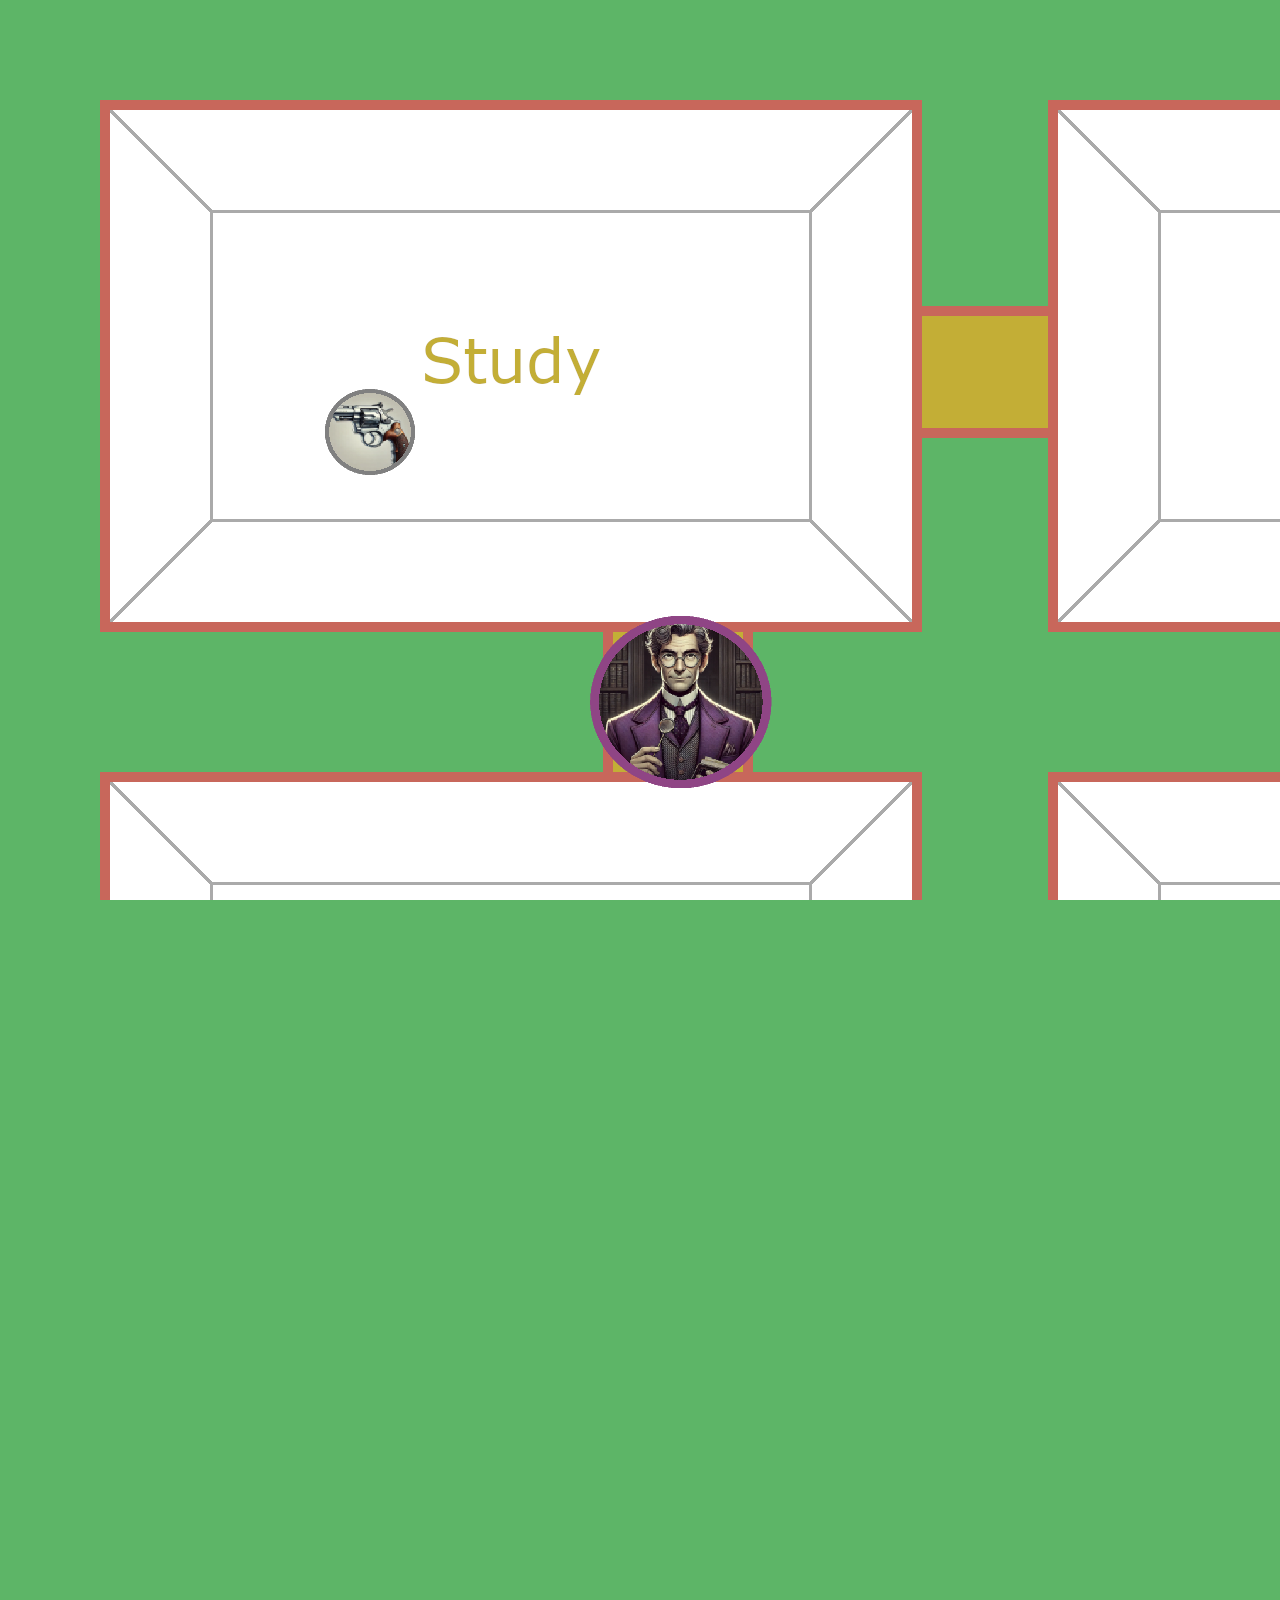
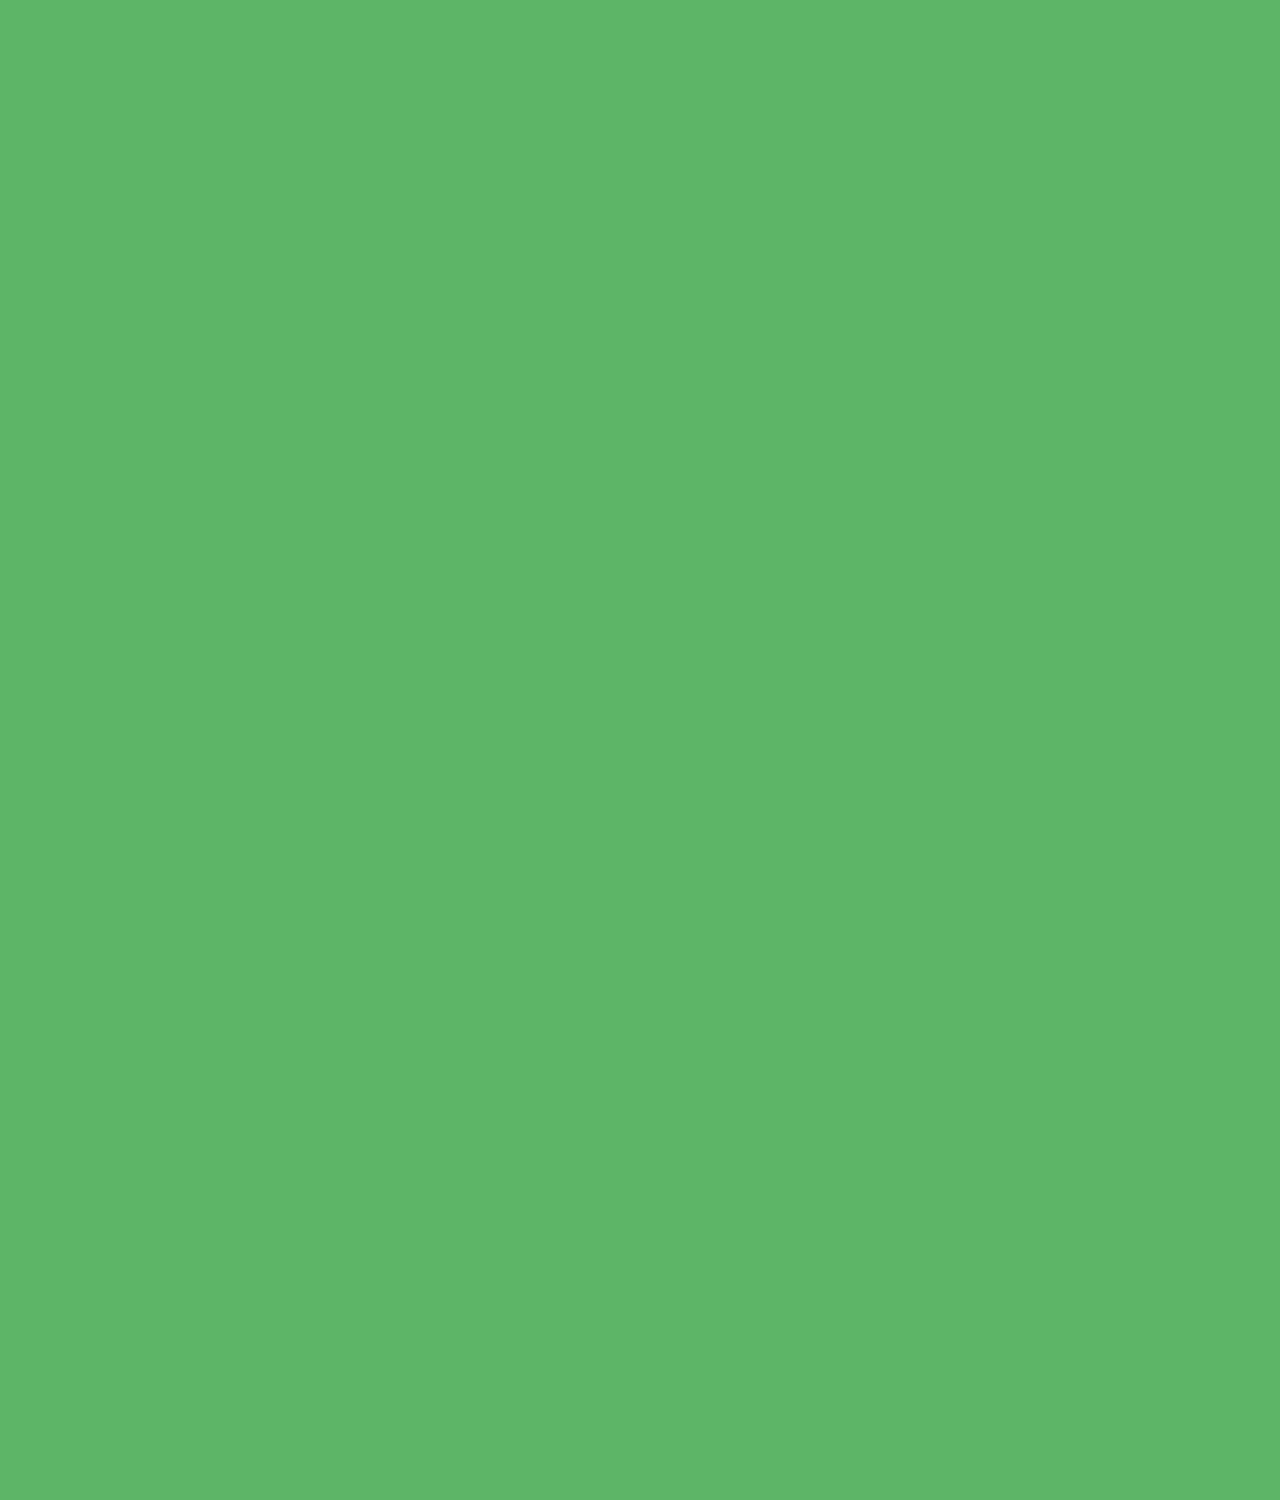
<file: [URL_FRONTEND]/backup-2024-11-11-9h13/map.html>
<!DOCTYPE html>
<html lang="en">
<head>
    <meta charset="UTF-8">
    <meta name="viewport" content="width=device-width, initial-scale=1.0">
    <title>Draggable Textured Circle</title>
    <link rel="stylesheet" href="map.css">
	<script src="scripts/jquery.js"></script>
</head>
<body>

	<div id="cl-board" class="cl-board">

		<!-- ACCUSATION POPUP -->
		<div id="cl-accusation-wrapper" class="cl-accusation-wrapper popup-wrapper hide">
			<div class="cl-accusation-inner popup-inner">
				<div class="popup-control popup-close" closes="#cl-accusation-wrapper"><img src="assets/control/close.png"></div>
				<h1>Accusation</h3>
				<hr />
				<p>So, detective, you're ready to make arrests??</p>
				<table>
					<tr>
						<td>
							<input type="radio" id="accusation_who" name="accusation_who" value="mustard"><label for="accusation_who">Col. Mustard</label><br />
							<input type="radio" id="accusation_who" name="accusation_who" value="green"><label for="accusation_who">Mr. Green</label><br />
							<input type="radio" id="accusation_who" name="accusation_who" value="peacock"><label for="accusation_who">Mrs. Peacock</label><br />
							<input type="radio" id="accusation_who" name="accusation_who" value="scarlet"><label for="accusation_who">Mrs. Scarlet</label><br />
							<input type="radio" id="accusation_who" name="accusation_who" value="white"><label for="accusation_who">Mrs. White</label><br />
							<input type="radio" id="accusation_who" name="accusation_who" value="plum"><label for="accusation_who">Prof. Plum</label><br />
						</td>
						<td>
							<input type="radio" id="accusation_with" name="accusation_with" value="candlestick"><label for="accusation_with">Candlestick</label><br />
							<input type="radio" id="accusation_with" name="accusation_with" value="knife"><label for="accusation_with">Knife</label><br />
							<input type="radio" id="accusation_with" name="accusation_with" value="pipe"><label for="accusation_with">Lead Pipe</label><br />
							<input type="radio" id="accusation_with" name="accusation_with" value="revolver"><label for="accusation_with">Revolver</label><br />
							<input type="radio" id="accusation_with" name="accusation_with" value="rope"><label for="accusation_with">Rope</label><br />
							<input type="radio" id="accusation_with" name="accusation_with" value="wrench"><label for="accusation_with">Wrench</label><br />
						</td>
						<td>
							<input type="radio" id="accusation_where" name="accusation_where" value="ballroom"><label for="accusation_where">Ballroom</label><br />
							<input type="radio" id="accusation_where" name="accusation_where" value="billiards"><label for="accusation_where">Billard's Room</label><br />
							<input type="radio" id="accusation_where" name="accusation_where" value="Conservatory"><label for="accusation_where">Conservatory</label><br />							
							<input type="radio" id="accusation_where" name="accusation_where" value="dining"><label for="accusation_where">Dining Room</label><br />
							<input type="radio" id="accusation_where" name="accusation_where" value="hall"><label for="accusation_where">Hall</label><br />
							<input type="radio" id="accusation_where" name="accusation_where" value="kitchen"><label for="accusation_where">Kitchen</label><br />
							<input type="radio" id="accusation_where" name="accusation_where" value="library"><label for="accusation_where">Library</label><br />
							<input type="radio" id="accusation_where" name="accusation_where" value="lounge"><label for="accusation_where">Lounge</label><br />
							<input type="radio" id="accusation_where" name="accusation_where" value="study"><label for="accusation_where">Study</label><br />
						</td>
					<tr>
				</table>
				<input type="submit" id="make_accusation" class="popup-submit" name="make_accusation" value="Make Accusation">
			</div>
			<div class="fog-overlay">&nbsp;</div>
		</div>
		
		<!-- BAD-ACCUSATION POPUP -->
		<div id="cl-bad-accusation-wrapper" class="cl-bad-accusation-wrapper popup-wrapper hide">
			<div class="cl-disprove-inner popup-inner">
				<div class="popup-control popup-close" closes="#cl-bad-accusation-wrapper"><img src="assets/control/close.png"></div>
				<h1>Bad Accusation!</h3>
				<hr />
				<p>Detective!  You've missed critical evidence that can clearly be proven wrong.</p>
				<p>You may close this window to watch other detectives crack the case, but you are suspended!</p>
			</div>
			<div class="fog-overlay">&nbsp;</div>
		</div>
		
		<!-- CARDS POPUP -->
		<div id="cl-cards-wrapper" class="cl-cards-wrapper popup-wrapper hide">
			<div class="cl-disprove-inner popup-inner">
				<div class="popup-control popup-close" closes="#cl-cards-wrapper"><img src="assets/control/close.png"></div>
				<h1>Cards</h3>
				<hr />
				<p>Here is the evidence you've collected, Detective. You know these people, items, and places were not involved in the murder.</p>
				<ul>
					<li>Billard's Room</li>
					<li>Col. Mustard</li>
					<li>Kitchen</li>
					<li>Knife</li>
					<li>Prof. Plum</li>
					<li>Study</li>
				</ul>
			</div>
			<div class="fog-overlay">&nbsp;</div>
		</div>
		
		<!-- CHARACTER SELECTION POPUP -->
		<div id="cl-character-selection-wrapper" class="cl-character-selection-wrapper popup-wrapper hide">
			<div class="cl-character-selection-inner popup-inner">
				<div class="popup-control popup-close" closes="#cl-character-selection-wrapper"><img src="assets/control/close.png"></div>
				<h1>Character Selection</h3>
				<hr />
				<p>Who are you again, detective?</p>
				<table>
					<tr>
						<td>
							<input type="radio" id="suggestion_who" name="suggestion_who" value="mustard"><label for="suggestion_who">Col. Mustard</label><br />
							<input type="radio" id="suggestion_who" name="suggestion_who" value="green"><label for="suggestion_who">Mr. Green</label><br />
							<input type="radio" id="suggestion_who" name="suggestion_who" value="peacock"><label for="suggestion_who">Mrs. Peacock</label><br />
							<input type="radio" id="suggestion_who" name="suggestion_who" value="scarlet"><label for="suggestion_who">Mrs. Scarlet</label><br />
							<input type="radio" id="suggestion_who" name="suggestion_who" value="white"><label for="suggestion_who">Mrs. White</label><br />
							<input type="radio" id="suggestion_who" name="suggestion_who" value="plum"><label for="suggestion_who">Prof. Plum</label><br />
						</td>
					<tr>
				</table>
				<input type="submit" id="choose_detective" class="popup-submit" name="choose_detective" value="Choose Detective">
			</div>
			<div class="fog-overlay">&nbsp;</div>
		</div>
		
		<!-- DISPROVE POPUP -->
		<div id="cl-disprove-wrapper" class="cl-disprove-wrapper popup-wrapper hide">
			<div class="cl-disprove-inner popup-inner">
				<div class="popup-control popup-close" closes="#cl-disprove-wrapper"><img src="assets/control/close.png"></div>
				<h1>Disprove</h3>
				<hr />
				<p>So what evidence would you like to show to prove him wrong?</p>
				<table>
					<tr>
						<td>
							<input type="radio" id="evidence" name="evidence" value="billiards"><label for="evidence">Billard's Room</label><br />
							<input type="radio" id="evidence" name="evidence" value="mustard"><label for="evidence">Col. Mustard</label><br />
							<input type="radio" id="evidence" name="evidence" value="kitchen"><label for="evidence">Kitchen</label><br />
							<input type="radio" id="evidence" name="evidence" value="knife"><label for="evidence">Knife</label><br />
							<input type="radio" id="evidence" name="evidence" value="plum"><label for="evidence">Prof. Plum</label><br />
							<input type="radio" id="evidence" name="evidence" value="study"><label for="evidence">Study</label><br />
						</td>
					<tr>
				</table>
				<input type="submit" id="disprove" class="popup-submit" name="disprove" value="Disprove">
			</div>
			<div class="fog-overlay">&nbsp;</div>
		</div>
		
		<!-- DISPROVEN POPUP -->
		<div id="cl-disproven-wrapper" class="cl-disproven-wrapper popup-wrapper hide">
			<div class="cl-disproven-inner popup-inner">
				<div class="popup-control popup-close" closes="#cl-disproven-wrapper"><img src="assets/control/close.png"></div>
				<h1>New Evidence Emerges</h3>
				<hr />
				<p>Detective!  Your investigation is moving forward.  You've learned new evidence.</p>
				<p>##CHARACTER## has an alibi!</p>
				<p>There's compelling evidence that ##ROOM## was not the place of the murder!</p>
				<p>##WEAPON## was seen somewhere else at the time of the murder!</p>
			</div>
			<div class="fog-overlay">&nbsp;</div>
		</div>
		
		<!-- GAME IN PROGRESS POPUP -->
		<div id="cl-game-in-progress-wrapper" class="cl-game-in-progress-wrapper popup-wrapper hide">
			<div class="cl-game-in-progress-inner popup-inner">
				<div class="popup-control popup-close" closes="#cl-game-in-progress-wrapper"><img src="assets/control/close.png"></div>
				<h1>Investigation in Progress</h3>
				<hr />
				<p>You're too late to join this investigation, detective.  But you can join the next!</p>
			</div>
			<div class="fog-overlay">&nbsp;</div>
		</div>
		
		<!-- GOOD-SUGGESTION POPUP -->
		<div id="cl-good-suggestion-wrapper" class="cl-good-suggestion-wrapper popup-wrapper hide">
			<div class="cl-good-suggestion-inner popup-inner">
				<div class="popup-control popup-close" closes="#cl-good-suggestion-wrapper"><img src="assets/control/close.png"></div>
				<h1>Good Suggestion!</h3>
				<hr />
				<p>Detective!  You're onto something!  No one can prove you wrong!</p>
			</div>
			<div class="fog-overlay">&nbsp;</div>
		</div>
		
		<!-- LOSE POPUP -->
		<div id="cl-lose-wrapper" class="cl-lose-wrapper popup-wrapper hide">
			<div class="cl-lose-inner popup-inner">
				<div class="popup-control popup-close" closes="#cl-lose-wrapper"><img src="assets/control/close.png"></div>
				<h1>Lose</h3>
				<hr />
				<p>By jove, ##PLAYER## has cracked the case!</p>
				<input type="submit" id="play_again" class="popup-submit" name="play_again" value="Play Again">
			</div>
			<div class="fog-overlay">&nbsp;</div>
		</div>
		
		<!-- MOVE TOKEN TO HALLWAY -->
		<div id="cl-move-token-to-hallway-wrapper" class="cl-move-token-to-hallway-wrapper popup-wrapper hide">
			<div class="cl-move-token-to-hallway-inner popup-inner">
				<div class="popup-control popup-close" closes="#cl-move-token-to-hallway-wrapper"><img src="assets/control/close.png"></div>
				<h1>Move Token to Hallway</h3>
				<hr />
				<p>This is an admin function to demonstrate this functionality of the frontend is working.</p>
				<table>
					<tr>
						<td>
							<input type="radio" id="token_to_move" name="token_to_move" value="mustard"><label for="token_to_move">Col. Mustard</label><br />
							<input type="radio" id="token_to_move" name="token_to_move" value="green"><label for="token_to_move">Mr. Green</label><br />
							<input type="radio" id="token_to_move" name="token_to_move" value="peacock"><label for="token_to_move">Mrs. Peacock</label><br />
							<input type="radio" id="token_to_move" name="token_to_move" value="scarlet"><label for="token_to_move">Mrs. Scarlet</label><br />
							<input type="radio" id="token_to_move" name="token_to_move" value="white"><label for="token_to_move">Mrs. White</label><br />
							<input type="radio" id="token_to_move" name="token_to_move" value="plum"><label for="token_to_move">Prof. Plum</label><br />
						</td>
						<td>
							<input type="radio" id="move_to_where" name="move_to_where" value="study-hall"><label for="move_to_where">study-hall</label><br />
							<input type="radio" id="move_to_where" name="move_to_where" value="study-library"><label for="move_to_where">study-library</label><br />
							<input type="radio" id="move_to_where" name="move_to_where" value="hall-lounge"><label for="move_to_where">hall-lounge</label><br />							
							<input type="radio" id="move_to_where" name="move_to_where" value="hall-billiards"><label for="move_to_where">hall-billiards</label><br />
							<input type="radio" id="move_to_where" name="move_to_where" value="lounge-dining"><label for="move_to_where">lounge-dining</label><br />
							<input type="radio" id="move_to_where" name="move_to_where" value="library-billiards"><label for="move_to_where">library-billiards</label><br />
							<input type="radio" id="move_to_where" name="move_to_where" value="billiards-dining"><label for="move_to_where">billiards-dining</label><br />
							<input type="radio" id="move_to_where" name="move_to_where" value="library-conservatory"><label for="move_to_where">library-conservatory</label><br />
							<input type="radio" id="move_to_where" name="move_to_where" value="billiards-ballroom"><label for="move_to_where">billiards-ballroom</label><br />
							<input type="radio" id="move_to_where" name="move_to_where" value="dining-kitchen"><label for="move_to_where">dining-kitchen</label><br />
							<input type="radio" id="move_to_where" name="move_to_where" value="conservatory-ballroom"><label for="move_to_where">conservatory-ballroom</label><br />
							<input type="radio" id="move_to_where" name="move_to_where" value="ballroom-kitchen"><label for="move_to_where">ballroom-kitchen</label><br />
						</td>
					<tr>
				</table>
				<input type="submit" id="move_to_hallway" class="popup-submit" name="move_to_hallway" value="Move Token to Hallway">
			</div>
			<div class="fog-overlay">&nbsp;</div>
		</div>
		
		<!-- MOVE TOKEN TO ROOM -->
		<div id="cl-move-token-to-room-wrapper" class="cl-move-token-to-room-wrapper popup-wrapper hide">
			<div class="cl-move-token-to-room-inner popup-inner">
				<div class="popup-control popup-close" closes="#cl-move-token-to-room-wrapper"><img src="assets/control/close.png"></div>
				<h1>Move Token to Room</h3>
				<hr />
				<p>This is an admin function to demonstrate this functionality of the frontend is working.</p>
				<table>
					<tr>
						<td>
							<input type="radio" id="token_to_move" name="token_to_move" value="candlestick"><label for="token_to_move">Candlestick</label><br />
							<input type="radio" id="token_to_move" name="token_to_move" value="mustard"><label for="token_to_move">Col. Mustard</label><br />
							<input type="radio" id="token_to_move" name="token_to_move" value="knife"><label for="token_to_move">Knife</label><br />
							<input type="radio" id="token_to_move" name="token_to_move" value="pipe"><label for="token_to_move">Lead Pipe</label><br />
							<input type="radio" id="token_to_move" name="token_to_move" value="green"><label for="token_to_move">Mr. Green</label><br />
							<input type="radio" id="token_to_move" name="token_to_move" value="peacock"><label for="token_to_move">Mrs. Peacock</label><br />
							<input type="radio" id="token_to_move" name="token_to_move" value="scarlet"><label for="token_to_move">Mrs. Scarlet</label><br />
							<input type="radio" id="token_to_move" name="token_to_move" value="white"><label for="token_to_move">Mrs. White</label><br />
							<input type="radio" id="token_to_move" name="token_to_move" value="plum"><label for="token_to_move">Prof. Plum</label><br />
							<input type="radio" id="token_to_move" name="token_to_move" value="revolver"><label for="token_to_move">Revolver</label><br />
							<input type="radio" id="token_to_move" name="token_to_move" value="rope"><label for="token_to_move">Rope</label><br />
							<input type="radio" id="token_to_move" name="token_to_move" value="wrench"><label for="token_to_move">Wrench</label><br />
						</td>
						<td>
							<input type="radio" id="move_to_where" name="move_to_where" value="ballroom"><label for="move_to_where">Ballroom</label><br />
							<input type="radio" id="move_to_where" name="move_to_where" value="billiards"><label for="move_to_where">Billard's Room</label><br />
							<input type="radio" id="move_to_where" name="move_to_where" value="Conservatory"><label for="move_to_where">Conservatory</label><br />							
							<input type="radio" id="move_to_where" name="move_to_where" value="dining"><label for="move_to_where">Dining Room</label><br />
							<input type="radio" id="move_to_where" name="move_to_where" value="hall"><label for="move_to_where">Hall</label><br />
							<input type="radio" id="move_to_where" name="move_to_where" value="kitchen"><label for="move_to_where">Kitchen</label><br />
							<input type="radio" id="move_to_where" name="move_to_where" value="library"><label for="move_to_where">Library</label><br />
							<input type="radio" id="move_to_where" name="move_to_where" value="lounge"><label for="move_to_where">Lounge</label><br />
							<input type="radio" id="move_to_where" name="move_to_where" value="study"><label for="move_to_where">Study</label><br />
						</td>
					<tr>
				</table>
				<input type="submit" id="move_to_room" class="popup-submit" name="move_to_room" value="Move Token to Room">
			</div>
			<div class="fog-overlay">&nbsp;</div>
		</div>
		
		<!-- START LOBBY POPUP -->
		<div id="cl-start-lobby-wrapper" class="cl-start-lobby-wrapper popup-wrapper hide">
			<div class="cl-start-lobby-inner popup-inner">
				<div class="popup-control popup-close" closes="#cl-start-lobby-wrapper"><img src="assets/control/close.png"></div>
				<h1>Start Lobby</h3>
				<hr />
				<p>All, hello there ##DETECTIVE##!  Once the other detectives join us, we can start the investigation.</p>
				<input type="submit" id="start_game" class="popup-submit" name="start_game" value="Start Game">
				<input type="submit" id="change_detective" class="popup-submit" name="change_detective" value="Change Detective">
			</div>
			<div class="fog-overlay">&nbsp;</div>
		</div>
		
		<!-- SUGGESTION POPUP -->
		<div id="cl-suggestion-wrapper" class="cl-suggestion-wrapper popup-wrapper hide">
			<div class="cl-suggestion-inner popup-inner">
				<div class="popup-control popup-close" closes="#cl-suggestion-wrapper"><img src="assets/control/close.png"></div>
				<h1>Suggestion</h3>
				<hr />
				<p>What is your theory, detective?</p>
				<table>
					<tr>
						<td>
							<input type="radio" id="suggestion_who" name="suggestion_who" value="mustard"><label for="suggestion_who">Col. Mustard</label><br />
							<input type="radio" id="suggestion_who" name="suggestion_who" value="green"><label for="suggestion_who">Mr. Green</label><br />
							<input type="radio" id="suggestion_who" name="suggestion_who" value="peacock"><label for="suggestion_who">Mrs. Peacock</label><br />
							<input type="radio" id="suggestion_who" name="suggestion_who" value="scarlet"><label for="suggestion_who">Mrs. Scarlet</label><br />
							<input type="radio" id="suggestion_who" name="suggestion_who" value="white"><label for="suggestion_who">Mrs. White</label><br />
							<input type="radio" id="suggestion_who" name="suggestion_who" value="plum"><label for="suggestion_who">Prof. Plum</label><br />
						</td>
						<td>
							<input type="radio" id="suggestion_with" name="suggestion_with" value="candlestick"><label for="suggestion_with">Candlestick</label><br />
							<input type="radio" id="suggestion_with" name="suggestion_with" value="knife"><label for="suggestion_with">Knife</label><br />
							<input type="radio" id="suggestion_with" name="suggestion_with" value="pipe"><label for="suggestion_with">Lead Pipe</label><br />
							<input type="radio" id="suggestion_with" name="suggestion_with" value="revolver"><label for="suggestion_with">Revolver</label><br />
							<input type="radio" id="suggestion_with" name="suggestion_with" value="rope"><label for="suggestion_with">Rope</label><br />
							<input type="radio" id="suggestion_with" name="suggestion_with" value="wrench"><label for="suggestion_with">Wrench</label><br />
						</td>
					<tr>
				</table>
				<p>in ##ROOM##.</p>
				<input type="submit" id="make_suggestion" class="popup-submit" name="make_suggestion" value="Make Suggestion">
			</div>
			<div class="fog-overlay">&nbsp;</div>
		</div>
		
		<!-- WIN POPUP -->
		<div id="cl-win-wrapper" class="cl-win-wrapper popup-wrapper hide">
			<div class="cl-win-inner popup-inner">
				<div class="popup-control popup-close" closes="#cl-win-wrapper"><img src="assets/control/close.png"></div>
				<h1>Win</h3>
				<hr />
				<p>By jove, you've done it!  You've cracked the case!</p>
				<input type="submit" id="play_again" class="popup-submit" name="play_again" value="Play Again">
			</div>
			<div class="fog-overlay">&nbsp;</div>
		</div>

		<!-- SHOW VALID ACTIONS POPUP -->
		<div id="cl-actions-wrapper" class="cl-actions-wrapper popup-wrapper hide">
			<div class="cl-actions-inner popup-inner">
				<div class="popup-control popup-close" closes="#cl-actions-wrapper"><img src="assets/control/close.png"></div>
				<h1>Pick an action</h3>
				<hr />
				<p>So what's the plan, detective?</p>
				<table>
					<tr>
						<td width="20%"></td>
						<td>
							<span class="selected_move hide"><input type="radio" id="selected_action" name="suggestion_who" value="move"><label for="suggestion_who">Move</label></span><br />
							<span class="selected_suggestion hide"><input type="radio" id="selected_action" name="suggestion_who" value="suggestion"><label for="suggestion_who">Make a suggestion</label></span><br />
							<span class="selected_accusation hide"><input type="radio" id="selected_action" name="suggestion_who" value="accusation"><label for="suggestion_who">Make an accusation</label></span><br />
						</td>
					<tr>
				</table>
				<p>in ##ROOM##.</p>
				<input type="submit" id="chosen_action" class="popup-submit" name="chosen_action" value="Chosen Action">
			</div>
			<div class="fog-overlay">&nbsp;</div>
		</div>

		<!-- ACTION INVALID POPUP -->
		<div id="cl-action-invalid-wrapper" class="cl-action-invalid-wrapper popup-wrapper hide">
			<div class="cl-actions-invalid-inner popup-inner">
				<div class="popup-control popup-close" closes="#cl-action-invalid-wrapper"><img src="assets/control/close.png"></div>
				<h1>Invalid Action Selected</h3>
				<hr />
				<p>What's that detective? You know better than that. You can't perform that action right now.</p>
			</div>
			<div class="fog-overlay">&nbsp;</div>
		</div>

		<canvas id="glCanvas" class="cl-canvas" width="600" height="600"></canvas>
		<script src="map.js"></script>
	</div>
	<div class="cl-panel">
		<button onclick="$('#cl-accusation-wrapper').removeClass('hide');">Accusation Popup</button><br />
		<button onclick="$('#cl-bad-accusation-wrapper').removeClass('hide');">Bad Accusation Popup</button><br />
		<button onclick="$('#cl-cards-wrapper').removeClass('hide');">Cards Popup</button><br />
		<button onclick="$('#cl-character-selection-wrapper').removeClass('hide');">Character Selection Popup</button><br />
		<button onclick="$('#cl-disprove-wrapper').removeClass('hide');">Disprove Popup</button><br />
		<button onclick="$('#cl-disproven-wrapper').removeClass('hide');">Disproven Popup</button><br />
		<button onclick="$('#cl-game-in-progress-wrapper').removeClass('hide');">Game in Progress Popup</button><br />
		<button onclick="$('#cl-good-suggestion-wrapper').removeClass('hide');">Good Suggestion Popup</button><br />
		<button onclick="$('#cl-lose-wrapper').removeClass('hide');">Lose Popup</button><br />
		<button onclick="$('#cl-move-token-to-hallway-wrapper').removeClass('hide');">Move Token to Hallway</button><br />
		<button onclick="$('#cl-move-token-to-room-wrapper').removeClass('hide');">Move Token to Room</button><br />
		<button onclick="$('#cl-start-lobby-wrapper').removeClass('hide');">Start Lobby Popup</button><br />
		<button onclick="$('#cl-suggestion-wrapper').removeClass('hide');">Suggestion Popup</button><br />
		<button onclick="$('#cl-win-wrapper').removeClass('hide');">Win Popup</button><br />
		<button onclick="$('#cl-actions-wrapper').removeClass('hide');">Show Available Actions</button><br />
		<button onclick="$('#cl-action-invalid-wrapper').removeClass('hide');">Action Invalid</button><br />
	</div>
</body>
</html>
</file>
<file: [URL_FRONTEND]/map.css>
* {
	font-size: 32px;
	font-family: sans-serif;
	line-height: 1.5;
}

/* Remove default margins and ensure body takes full height */
body, html {
    margin: 0;
    height: 100vh;
    overflow: hidden; /* Prevent scrolling */
	box-sizing: border-box;
	background-color: #5db567;
}

/* Make the canvas fill the entire window */
canvas {
    display: block; /* Remove any extra space below the canvas */
}

button:active {
	border: none;
	background-color: green;
	color: #fff;
	border-radius: 5px;
	box-shadow: 7px 6px 28px 1px rgba(0, 0, 0, 0.24);
	cursor: pointer;
	outline: none;
	transition: 0.2s all;
}

.spiral_notepad {
    background-image:url('assets/notepad_spirals.jpg');
    background-size:contain;
	background-repeat: no-repeat;
	width: 665px;
	height: 110px;
}

.spiral_notepad_half {
    background-image:url('assets/notepad_spirals_small.jpg');
    background-size:contain;
	background-repeat: no-repeat;
	width: 440px;
	height: 110px;
}

.cl-board {
	height: 2160px;
	width: 2960px;
	overflow: auto;
	position: relative;
	float: left;
	z-index: 200;
}

.cl-panel {
	width: 500px;
	height: 100vh;
	padding: 20px;
	border-left: 1px solid black;
	background-color: #faebd7;
	float: left;
}
	
.cl-canvas {
	width: 2960px;
	height: 2160px;
	position: absolute;
	left: 0;
	top: 0;
	background-image: url("assets/board.png");
	background-size: cover;
	background-repeat: no-repeat;
	z-index: 300;
}

/* Updated popup-wrapper for absolute positioning */
.popup-wrapper {
	position: fixed; /* Changed from relative to absolute */
	width: 100%;
	height: 100%;
	background-color: transparent; /* Transparent background */
	top: 0;
	left: 0;
	z-index: 400; /* Above cl-board but below popup-inner */
}

/* Inner content centered inside popup wrapper */
.popup-inner {
	background-color: #333333; /* Optional background for content area */
	z-index: 500; /* Above fog overlay */
	padding: 20px;
	border-radius: 8px;
	box-shadow: 0 4px 8px rgba(0, 0, 0, 0.2); /* Optional shadow */
	padding: 20px;
	text-align: center; /* Optional: Center text inside the div */
	position: fixed;
    top: 50%;
    left: 50%;
    transform: translate(-50%, -50%); /* Center the div by offsetting */
	max-width: 50vw;
	max-height: 60vh;
}

.popup-inner,
.popup-inner a,
.popup-inner a:hover,
.popup-inner a:link,
.popup-inner a:active,
.popup-inner h1,
.popup-inner p,
.popup-inner div,
.popup-inner span,
.popup-inner td,
.popup-inner th,
.popup-inner td.label {
	font-size: 30px;
	color: #eeeeee;
	line-height: 1.1;
	margin: 0;
}

.popup-control {
	height: 32px;
	width: 32px;
	position: absolute;
	right: 30px;
	top: 35px;
	cursor: pointer;
}

.popup-submit {
	background-color: #5db567;
	color: #2f5b34;
	border: 1px solid #2f5b34;
}

.popup-submit:active {
	border: none;
	background-color: green;
	color: #fff;
	border-radius: 5px;
	box-shadow: 7px 6px 28px 1px rgba(0, 0, 0, 0.24);
	cursor: pointer;
	outline: none;
	transition: 0.2s all;
}

/* Fog overlay for dimming the background */
.fog-overlay {
	width: 100%;
	height: 100%;
	position: absolute;
	top: 0;
	left: 0;
	z-index: 450; /* Positioned below popup-inner but above cl-board */
}
	.fog-overlay:not(.dark-overlay) {
		background-color: rgba(0, 0, 0, 0.3); /* 30% opaque black overlay */
	}

.dark-overlay {
	background-color: black;
}

input[type="radio"] {
	width: 30px;
	height: 30px;
	margin-right: 20px;
}

.hide {
	display: none;
}

.hide-with-bg {
	background-color: #5db567;
}

.hide-with-bg {
	background-color: #5db567;
}

.loader-mid, .waiting-to-start-mid {
	color: #eeeeee;
	text-align: center; /* Optional: Center text inside the div */
    padding: 20px; /* Optional: Add some padding */
	position: fixed;
	z-index: 500;
    top: 50%;
    left: 50%;
    transform: translate(-50%, -50%); /* Center the div by offsetting */
}

.loader-stripe,
.infopanel-stripe {
	width: 1000px;
	position: absolute;
	background-color: rgba(0, 0, 0, 0.8); 
	z-index: 500;
	box-sizing: border-box;
}

.infopanel-stripe {
    bottom: 8%;
    padding: 5px; /* Optional: Add some padding */
}

.loader-stripe {
    bottom: 12%;
	height: 20px;
    padding: 20px; /* Optional: Add some padding */
}

#login-popup-button {
	width: 200px;
	font-size: 30px;
	border-radius: 7px;
	height: 50px;
    line-height: 50px; /* Optional: Add some padding */
	position: absolute;
	background-color: red;
	color: #eeeeee; 
	z-index: 500;
    bottom: 13%;
	left: 50%;
	transform: translate(-50%, 0);
	text-shadow: 0 0 5px black, 0 0 10px black, 0 0 15px black;
	box-shadow: 0 0 5px black, 0 0 10px black, 0 0 15px black;
	cursor: pointer;
}

.title-image,
#teaser-image {
	width: 1000px;
}

#teaser-text {
	position: absolute;
	top: 15px;
	left: 50px;
	font-size: 60px;
	font-weight: bold;
	text-shadow: 0 0 5px black, 0 0 10px black, 0 0 15px black;
}

.title-text,
.title-text.red {
	position: absolute;
	top: 65px;
	left: 100px;
	font-size: 100px;
	font-weight: bold;
	text-shadow: 0 0 5px black, 0 0 10px black, 0 0 15px black;
}

.title-text:not(.red) {
	color: #eeeeee;
}

.red {
	font-size: 100%;
	color: red;
}

/* HTML: <div class="loader"></div> */
/* CSS modified from: https://css-loaders.com/progress/#l17 */
.loader {
	width: 120px;
	height: 20px;
    left: 50%;
	bottom: 10px;
    transform: translate(-50%, 0); /* Center the div by offsetting */
	position: relative;
	-webkit-mask: radial-gradient(circle closest-side,#eee 94%,#0000) left/20% 100%;
	background: linear-gradient(#eee 0 0) left/0% 100% no-repeat #333;
	animation: l17 2s infinite steps(6);
  }
  @keyframes l17 {
	  100% {background-size:120% 100%}
  }

.no-select {
    user-select: none; /* Prevent text selection */
    -webkit-user-select: none; /* For Safari */
    -moz-user-select: none; /* For Firefox */
    -ms-user-select: none; /* For IE */
}

#chat-window {
	margin: 10px;
	border: 1px solid black;
	position: fixed;
	width: 100%;
	height: 90vh;
}

.formless {
	display: block;            /* Explicitly make the table a block-level element */
    border-collapse: collapse; /* Collapses borders */
    border: none;              /* Removes the table's outer border */
}


td.label {
	text-align: right;
    vertical-align: middle;  /* Vertical centering */
	line-height: 100%;
}

th.center, 
td.center {
    text-align: center;      /* Horizontal centering */
    vertical-align: middle;  /* Vertical centering */
	line-height: 100%;
}

input.text-input {
	font-size: 20px;
	color: #111111;
}

input.input-submit {
	font-size: 20px;
	line-height: 130%;
	border-radius: 5px;
}

	input.input-submit:not(:disabled) {
		background-color: red;
		color: #eeeeee; 
		cursor: pointer;
	}


	input.input-submit:disabled {
		background-color: gray;
		color: lightgray; 
	}

.error:not(.hide) {
	font-style: italic;
	margin: 10px 0 0 0;
	display: inline-block;
	font-size: 80% important;
	color: red !important;
}

a {
	cursor: pointer;
}

.mt-10 {
	margin-top: 10px;
}

.block-center {
	display: block;
	margin-left: auto;
	margin-right: auto;
}

.border-scarlet {
	border: 3px solid #ff2200;
}

.character-bio-scarlet {
	color: #ff2200 !important;
	background-color: #ffd3cc;
}

.character-scarlet.selected-char {
	box-shadow: 0 0 20px 5px #ff2200;
	background-color: #ff2200;
}

.teaser-text {
	position: absolute;
	top: 65px;
	left: 100px;
	font-size: 100px;
	font-weight: bold;
	text-shadow: 0 0 5px black, 0 0 10px black, 0 0 15px black;
}

#teaser-text[char="scarlet"] {
	color: #ff2200;
}

.border-peacock {
	border: 3px solid #33a1c9;
}

.character-bio-peacock {
	color: #33a1c9 !important;
	background-color: #d6ecf4
}

.character-peacock.selected-char {
	box-shadow: 0 0 20px 5px #33a1c9;
	background-color: #33a1c9;
}

#teaser-text[char="peacock"] {
	color: #33a1c9;
}

.border-white {
	border: 3px solid #d4d4d4;
}

.character-bio-white {
	border: 3px solid #333333;
	color: #333333 !important;
	background-color:#d4d4d4;
}

.character-white.selected-char {
	box-shadow: 0 0 20px 5px #d4d4d4;
	background-color: #d4d4d4;
	color: #333333;
}

#teaser-text[char="white"] {
	color: #d4d4d4;
}

.border-plum {
	border: 3px solid #8f4585;
}

.character-bio-plum {
	color: #8f4585 !important;
	background-color: #e9dae7;
}

.character-plum.selected-char {
	box-shadow: 0 0 20px 5px #8f4585;
	background-color: #8f4585;
}

#teaser-text[char="plum"] {
	color: #8f4585;
}

.border-mustard {
	border: 3px solid #e3c438;
}

.character-bio-mustard {
	border: 3px solid #333333;
	color: #333333 !important;
	background-color:#e3c438;
}

.character-mustard.selected-char {
	box-shadow: 0 0 20px 5px #e3c438;
	background-color: #e3c438;
	color: #333333;
}

#teaser-text[char="mustard"] {
	color: #e3c438;
}

.border-green {
	border: 3px solid #365e3b;
}

.character-bio-green {
	color: #365e3b !important;
	background-color: #d7dfd8;
}

.character-green.selected-char {
	box-shadow: 0 0 20px 5px #365e3b;
	background-color: #365e3b;
}

#teaser-text[char="green"] {
	color: #365e3b;
}

.select-char-img {
	width: 8vw;
	box-sizing: border-box;
}

.character-bio {
	padding: 10px;
	text-align: left;
	line-height: 80%;
}

.unselectable {
	filter: grayscale(100%);
	transition: filter 0.3s ease; /* Optional: Smooth transition */
}

.waiting-to-start-character-img {
	max-height: 40vh;
}

.waiting-to-start-wrapper .character-bio {
	max-height: 40vh;
	overflow-y: auto;
	width: 100%; /* Match the width of the parent div */
}

#waiting-to-start-infopanel {
	width: 100%;
	box-sizing: border-box;
}

#waiting-to-start-infopanel th,
#waiting-to-start-infopanel td,
#characters-picked,
#number-still-picking {
	font-size: 24px;
}

#waiting-to-start-infopanel td:first-of-type {
	text-align: left;
	padding-left: 30px;
}

#waiting-to-start-infopanel td:last-of-type {
	text-align: right;
	padding-right: 30px;
}

#start-game-button {
	position: absolute;
	right: 50px;
	bottom: 120px;
}

#cl-notification-wrapper {
	z-index: 2000 !important;
}

.tbl-center,
.tbl-center tr,
.tbl-center th,
.tbl-center td {
	width: 100%;
	text-align: center;
}
</file>
<file: [URL_FRONTEND]/backup-2024-11-11-9h13/map.css>
* {
	font-size: 32px;
	line-height: 1.5;
}

/* Remove default margins and ensure body takes full height */
body, html {
    margin: 0;
    height: 100vh;
    overflow: hidden; /* Prevent scrolling */
	box-sizing: border-box;
	background-color: #5db567;
}

/* Make the canvas fill the entire window */
canvas {
    display: block; /* Remove any extra space below the canvas */
}

.cl-board {
	height: 2160px;
	width: 2960px;
	overflow: auto;
	position: relative;
	float: left;
	z-index: 200;
}

.cl-panel {
	width: 800px;
	height: 100vh;
	padding: 20px;
	border-left: 1px solid black;
	background-color: #faebd7;
	float: left;
}
	
.cl-canvas {
	width: 2960px;
	height: 2160px;
	position: absolute;
	left: 0;
	top: 0;
	background-image: url("assets/board.png");
	background-size: cover;
	background-repeat: no-repeat;
	z-index: 300;
}

/* Updated popup-wrapper for absolute positioning */
.popup-wrapper {
	position: absolute; /* Changed from relative to absolute */
	width: 100%;
	height: 100%;
	background-color: transparent; /* Transparent background */
	top: 0;
	left: 0;
	z-index: 400; /* Above cl-board but below popup-inner */
}

/* Inner content centered inside popup wrapper */
.popup-inner {
	width: 50%;              
	height: 50%;
	position: absolute;
	left: 25%;
	top: 25%;
	background-color: white; /* Optional background for content area */
	z-index: 500; /* Above fog overlay */
	padding: 20px;
	border-radius: 8px;
	box-shadow: 0 4px 8px rgba(0, 0, 0, 0.2); /* Optional shadow */
	padding: 20px;
}

.popup-control {
	height: 32px;
	width: 32px;
	position: absolute;
	right: 30px;
	top: 35px;
	cursor: pointer;
}

.popup-submit {
	background-color: #5db567;
	color: #2f5b34;
	border: 1px solid #2f5b34;
}

/* Fog overlay for dimming the background */
.fog-overlay {
	background-color: rgba(0, 0, 0, 0.3); /* 30% opaque black overlay */
	width: 100%;
	height: 100%;
	position: absolute;
	top: 0;
	left: 0;
	z-index: 450; /* Positioned below popup-inner but above cl-board */
}

input[type="radio"] {
	width: 30px;
	height: 30px;
	margin-right: 20px;
}

.hide {
	display: none;
}
</file>
